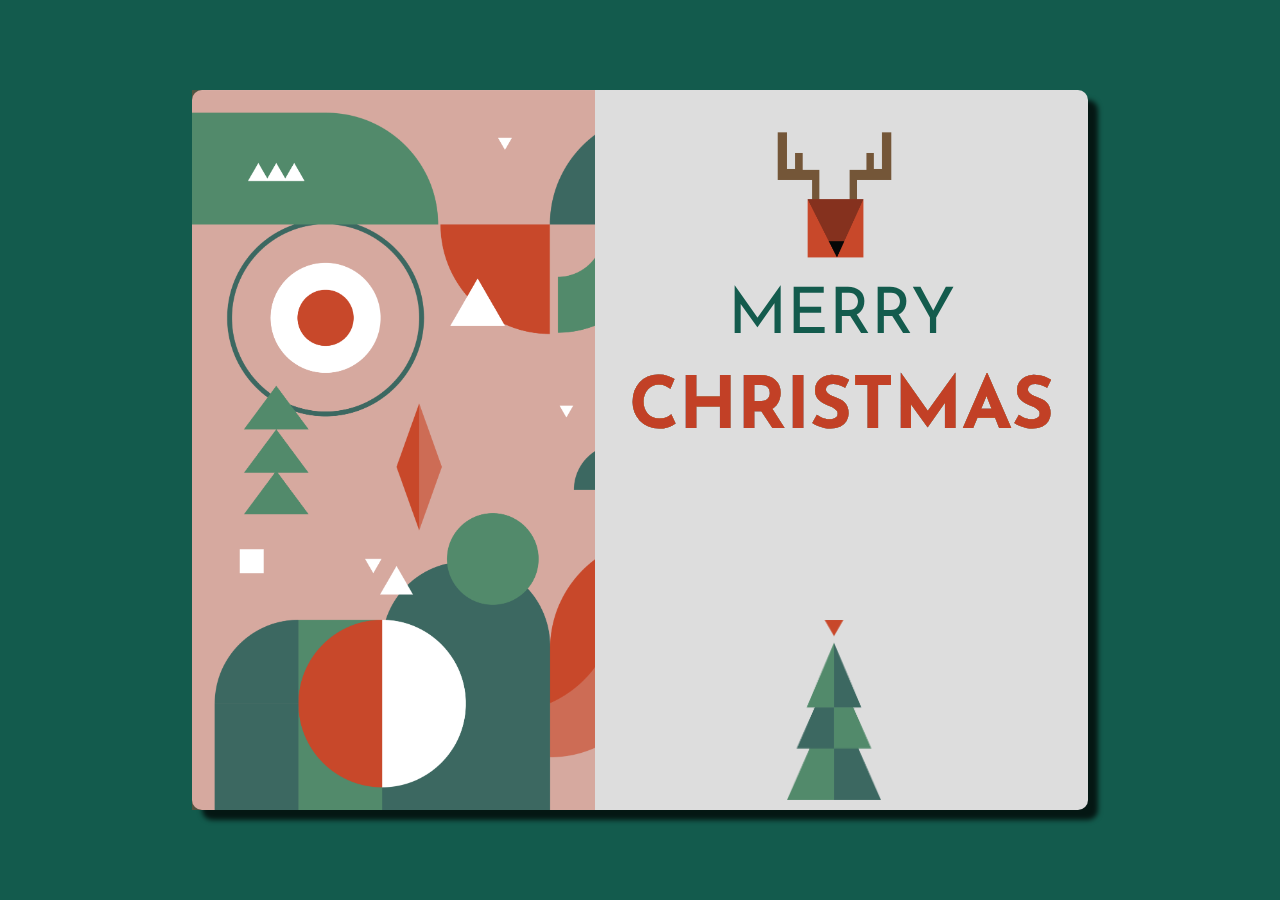
<file: 1/index.html>
<!DOCTYPE html>
<html lang="en">
<head>
    <meta charset="UTF-8">
    <meta http-equiv="X-UA-Compatible" content="IE=edge">
    <meta name="viewport" content="width=device-width, initial-scale=1.0">
    <title>1st day</title>
    <link rel="stylesheet" href="./assets/css/style.css">
</head>
<body>
    <div class="container">
        <div class="card">
            <div class="card-left"></div>
            <div class="card-right">
                <h1>Merry</h1>
                <h1 style="color: #7c4dff">Christmas</h1>
                <h1 style="color: #0091ea">Christmas</h1>
                <h1 style="color: #ff9100">Christmas</h1>
                <h1 style="color: #c24026">Christmas</h1>
            </div>
        </div>
    </div>
</body>
</html>
</file>
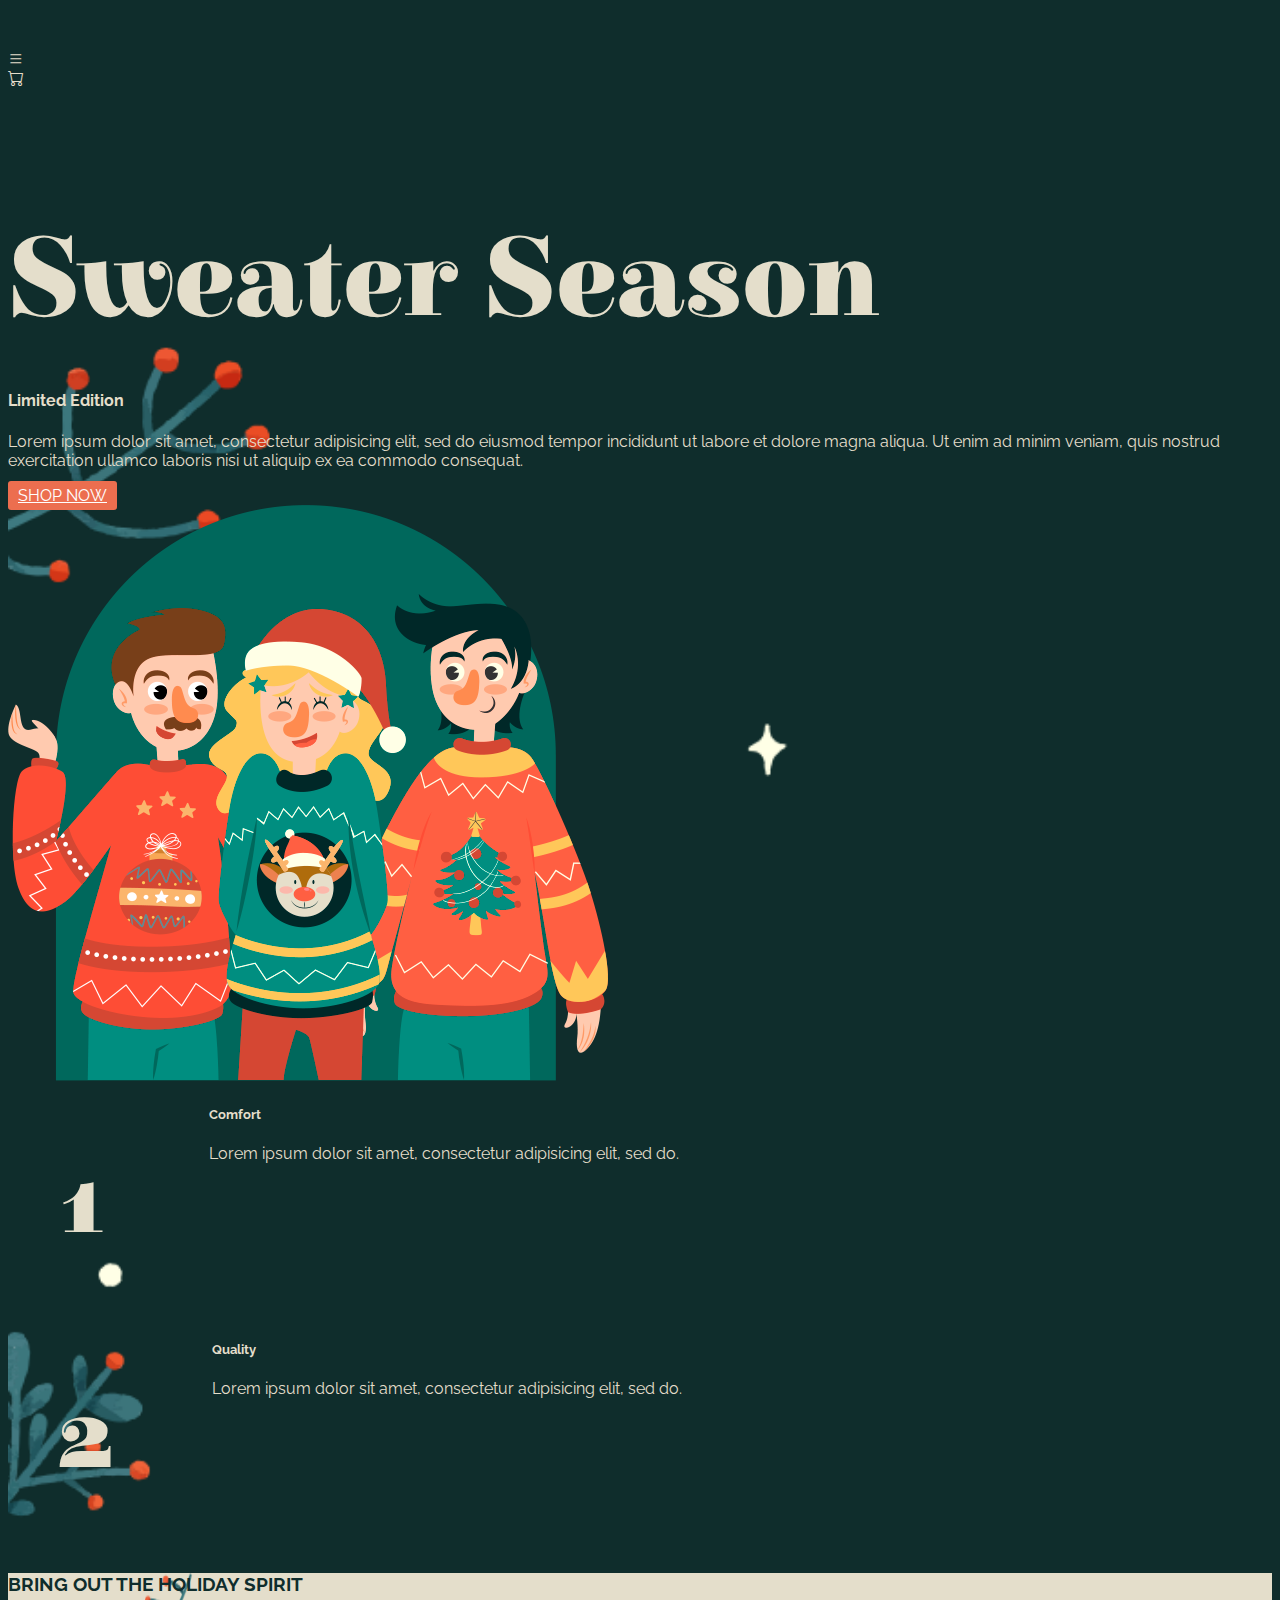
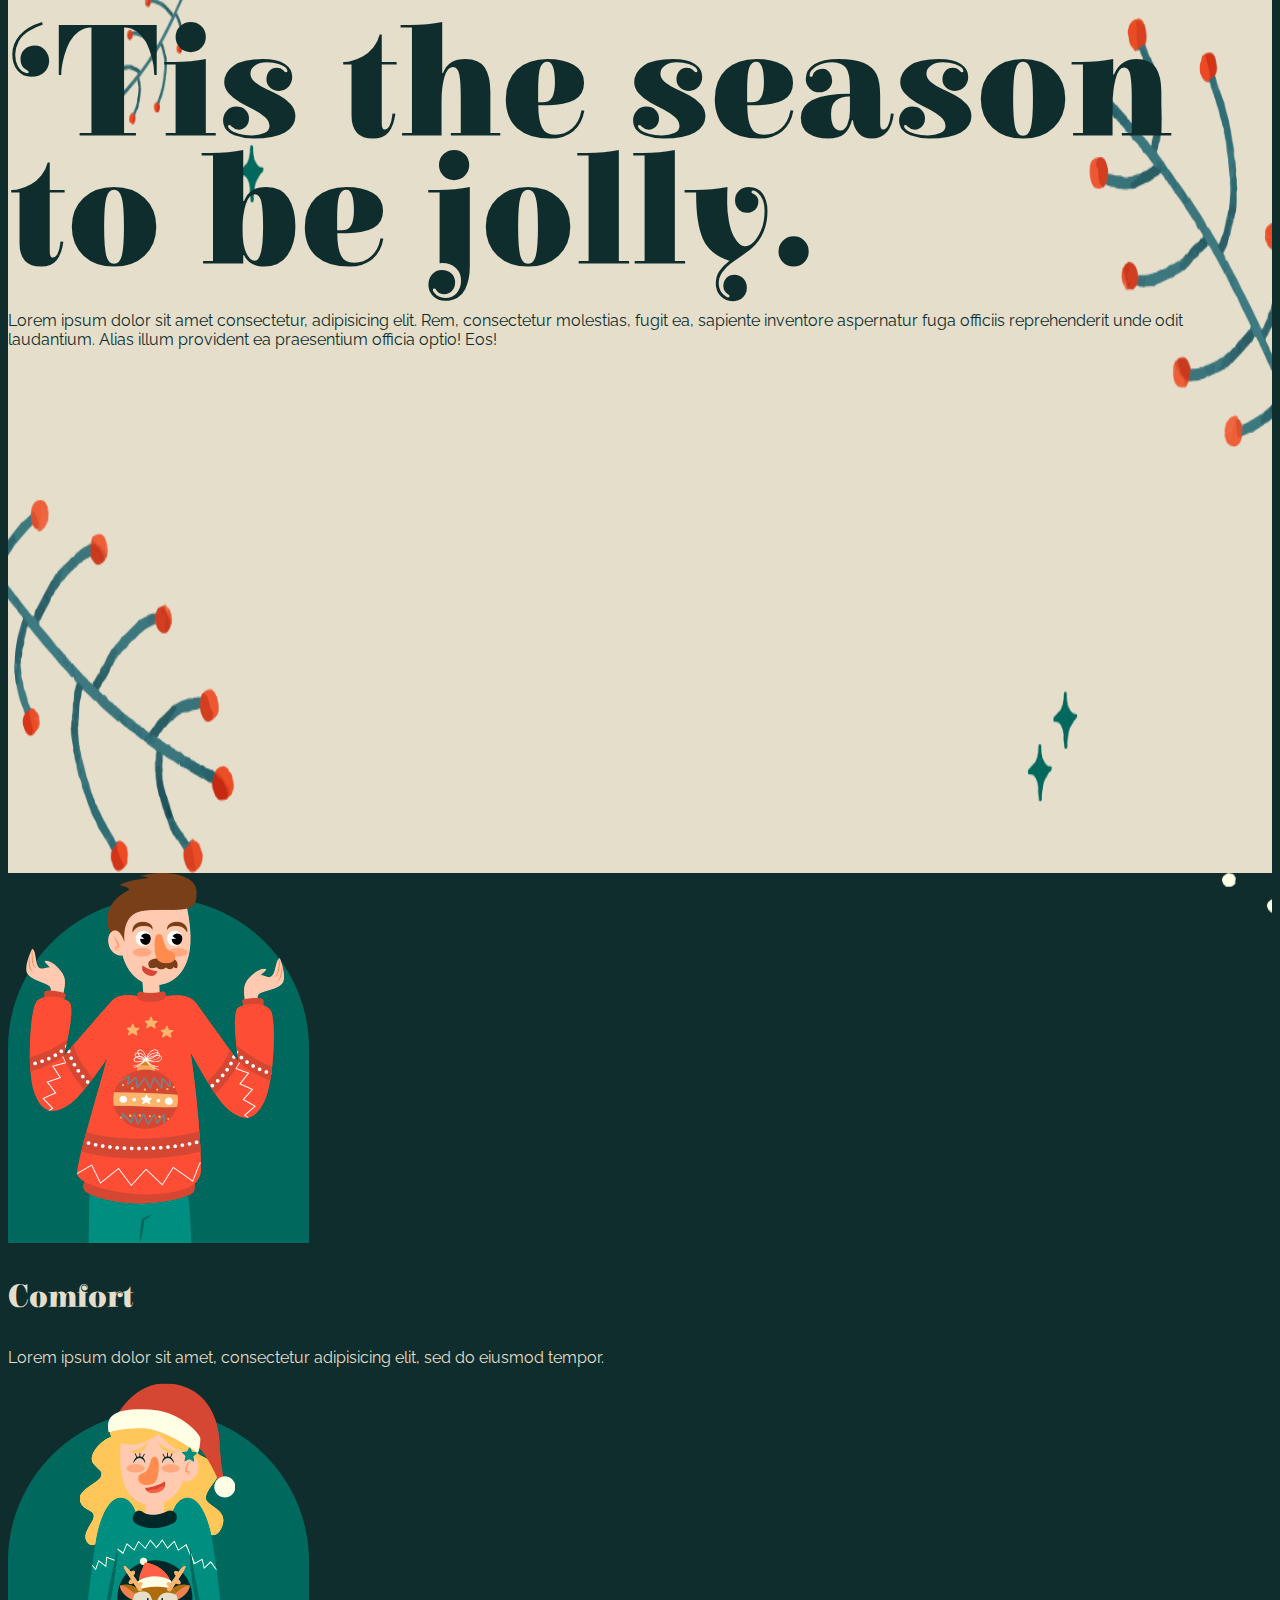
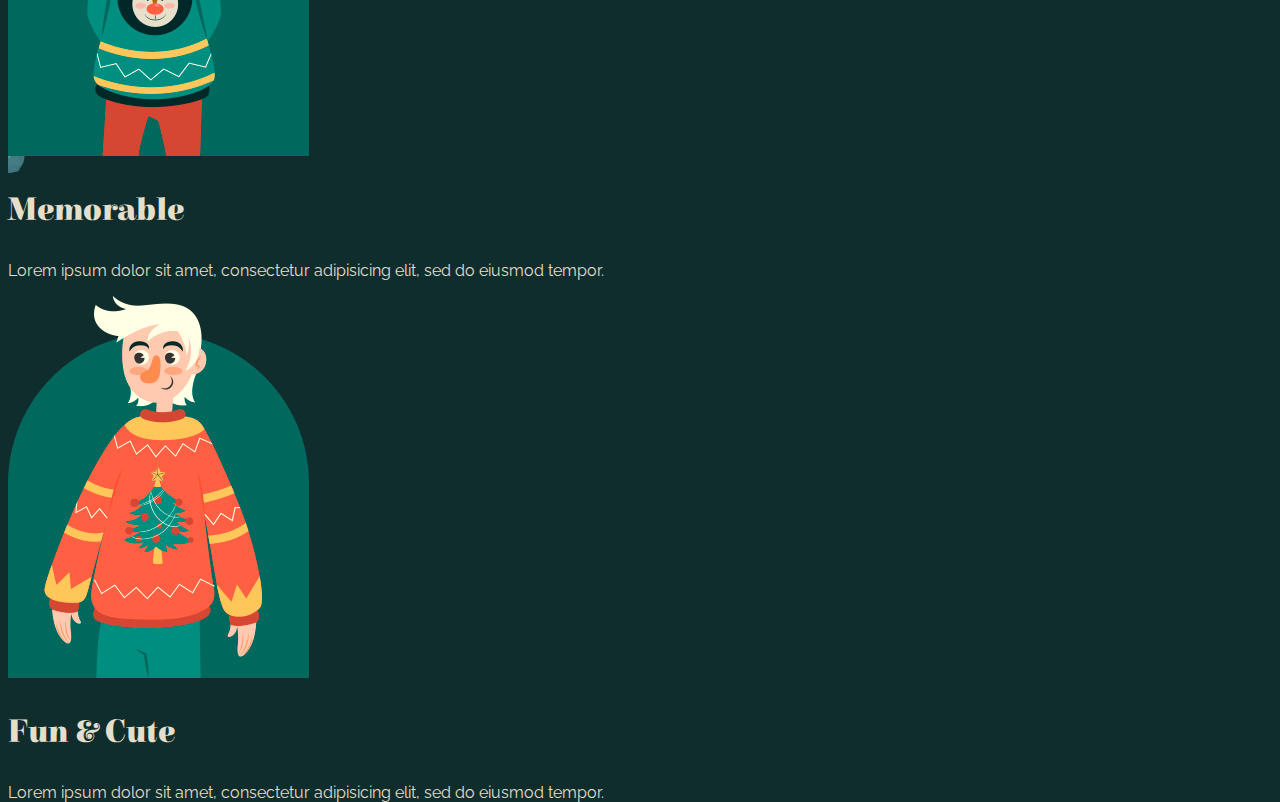
<file: 10/index.html>
<!DOCTYPE html>
<html lang="en">
<head>
    <meta charset="UTF-8">
    <meta http-equiv="X-UA-Compatible" content="IE=edge">
    <meta name="viewport" content="width=device-width, initial-scale=1.0">
    <title>10th day</title>
    <link href="https://cdn.jsdelivr.net/npm/bootstrap@5.1.3/dist/css/bootstrap.min.css" rel="stylesheet" integrity="sha384-1BmE4kWBq78iYhFldvKuhfTAU6auU8tT94WrHftjDbrCEXSU1oBoqyl2QvZ6jIW3" crossorigin="anonymous">
    <link rel="stylesheet" href="https://cdn.jsdelivr.net/npm/bootstrap-icons@1.7.1/font/bootstrap-icons.css">
    <link rel="stylesheet" href="./aseets/css/style.css">
</head>
<body>
    <header>
        <div class="container">
            <div class="row fs-4 fw-bold">
                <div class="col-6">
                    <a href="#"><i class="bi bi-list"></i></a>
                </div>
                <div class="col-6 text-end">
                    <a href="#"><i class="bi bi-cart"></i></a>
                </div>
            </div>
        </div>
    </header>
    <section class="s1">
        <div class="container">
            <div class="row">
                <div class="col-12 text-center">
                    <h3>IT’S THAT TIME OF THE YEAR!</h3>
                    <h1>Sweater Season</h1>
                </div>
            </div>
            <div class="row mt-5 align-items-center">
                <div class="col-lg-3">
                    <h4>Limited Edition</h4>
                    <p>Lorem ipsum dolor sit amet, consectetur adipisicing elit, sed do eiusmod tempor incididunt ut labore et dolore magna aliqua. Ut enim ad minim veniam, quis nostrud exercitation ullamco laboris nisi ut aliquip ex ea commodo consequat.</p>
                    <a href="#" class="btn">shop now</a>
                </div>
                <div class="col-lg-6">
                    <img src="./aseets/images/s1.png" alt="" class="img-fluid">
                </div>
                <div class="col-lg-3">
                    <div class="descript">
                        <div class="number text-center">
                            <h2>1</h2>
                        </div>
                        <div>
                            <h5>Comfort</h5>
                            <p>Lorem ipsum dolor sit amet, consectetur adipisicing elit, sed do.</p>
                        </div>
                    </div>
                    <div class="descript">
                        <div class="number text-center">
                            <h2>2</h2>
                        </div>
                        <div>
                            <h5>Quality</h5>
                            <p>Lorem ipsum dolor sit amet, consectetur adipisicing elit, sed do.</p>
                        </div>
                    </div>
                </div>
            </div>
        </div>
    </section>
    <section class="s2">
        <div class="container">
            <div class="row align-items-center">
                <div class="col-12 text-center">
                    <h3>BRING OUT THE HOLIDAY SPIRIT</h3>
                    <h2>‘Tis the season to be jolly.</h2>
                    <p>Lorem ipsum dolor sit amet consectetur, adipisicing elit. Rem, consectetur molestias, fugit ea, sapiente inventore aspernatur fuga officiis reprehenderit unde odit laudantium. Alias illum provident ea praesentium officia optio! Eos!</p>
                </div>
            </div>
        </div>
    </section>
    <section class="s3">
        <div class="container">
            <div class="row align-items-center">
                <div class="col-lg-4 text-center">
                    <div class="col-img">
                        <img src="./aseets/images/s3-item1.png" alt="" class="img-fluid">
                    </div>
                    <div class="col-text">
                        <h3>Comfort</h3>
                        <p>Lorem ipsum dolor sit amet, consectetur adipisicing elit, sed do eiusmod tempor.</p>
                    </div>
                </div>
                <div class="col-lg-4 text-center">
                    <div class="col-img">
                        <img src="./aseets/images/s3-item2.png" alt="" class="img-fluid">
                    </div>
                    <div class="col-text">
                        <h3>Memorable</h3>
                        <p>Lorem ipsum dolor sit amet, consectetur adipisicing elit, sed do eiusmod tempor.</p>
                    </div>
                </div>
                <div class="col-lg-4 text-center">
                    <div class="col-img">
                        <img src="./aseets/images/s3-item3.png" alt="" class="img-fluid">
                    </div>
                    <div class="col-text">
                        <h3>Fun & Cute</h3>
                        <p>Lorem ipsum dolor sit amet, consectetur adipisicing elit, sed do eiusmod tempor.</p>
                    </div>
                </div>
            </div>
        </div>
    </section>
</body>
</html>
</file>
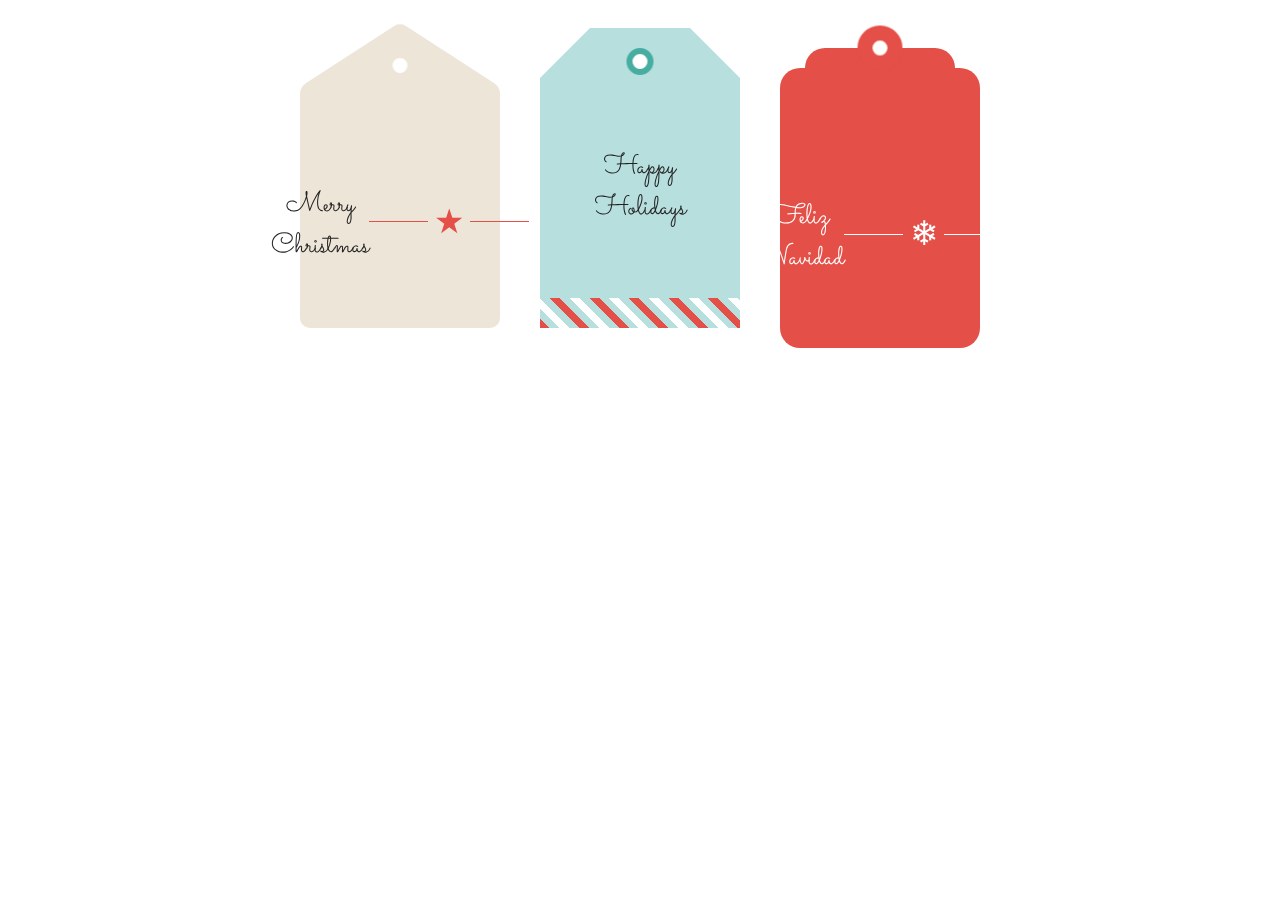
<file: 3/index.html>
<!DOCTYPE html>
<html lang="en">
<head>
    <meta charset="UTF-8">
    <meta http-equiv="X-UA-Compatible" content="IE=edge">
    <meta name="viewport" content="width=device-width, initial-scale=1.0">
    <title>3rd day</title>
    <link rel="stylesheet" href="style.css">
</head>
<body>
    <div class="tags">
        <div class="tag-container">
            <div class="tag">
                <div class="tag-side tag-1-side">
                    <div class="tag-1-top"></div>
                    <div class="tag-text tag-1-text">
                        Merry<br>Christmas
                        <div class="rule-shape rule-red">&starf;</div>
                    </div>
                </div>
                <div class="tag-side tag-1-side is-back">
                    <div class="tag-1-top"></div>
                    <div class="tag-text tag-1-text">
                        And a happy New Year
                        <div class="rule-shape">&starf;</div>
                    </div>
                </div>
            </div>
        </div>
        <div class="tag-container">
            <div class="tag">
                <div class="tag-side tag-2-side">
                    <div class="tag-2-top"></div>
                    <div class="tag-text tag-2-text">
                        Happy<br>Holidays
                        <div class="rule-diagonal"></div>
                    </div>
                </div>
                <div class="tag-side tag-2-side is-back">
                    <div class="tag-2-top"></div>
                    <div class="tag-text tag-2-text">
                        May your ev'ry wish come true
                        <div class="rule-diagonal"></div>
                    </div>
                </div>
            </div>
        </div>
        <div class="tag-container">
            <div class="tag">
                <div class="tag-side tag-3-side">
                    <div class="tag-3-top"></div>
                    <div class="tag-text tag-3-text">
                        Feliz<br>Navidad
                        <div class="rule-shape">&#10052;</div>
                    </div>
                </div>
                <div class="tag-side tag-3-side is-back">
                    <div class="tag-3-top"></div>
                    <div class="tag-text tag-3-text">
                        Prospero Año Nuevo
                        <div class="rule-shape">&#10052;</div>
                    </div>
                </div>
            </div>
        </div>
    </div>
</body>
</html>
</file>
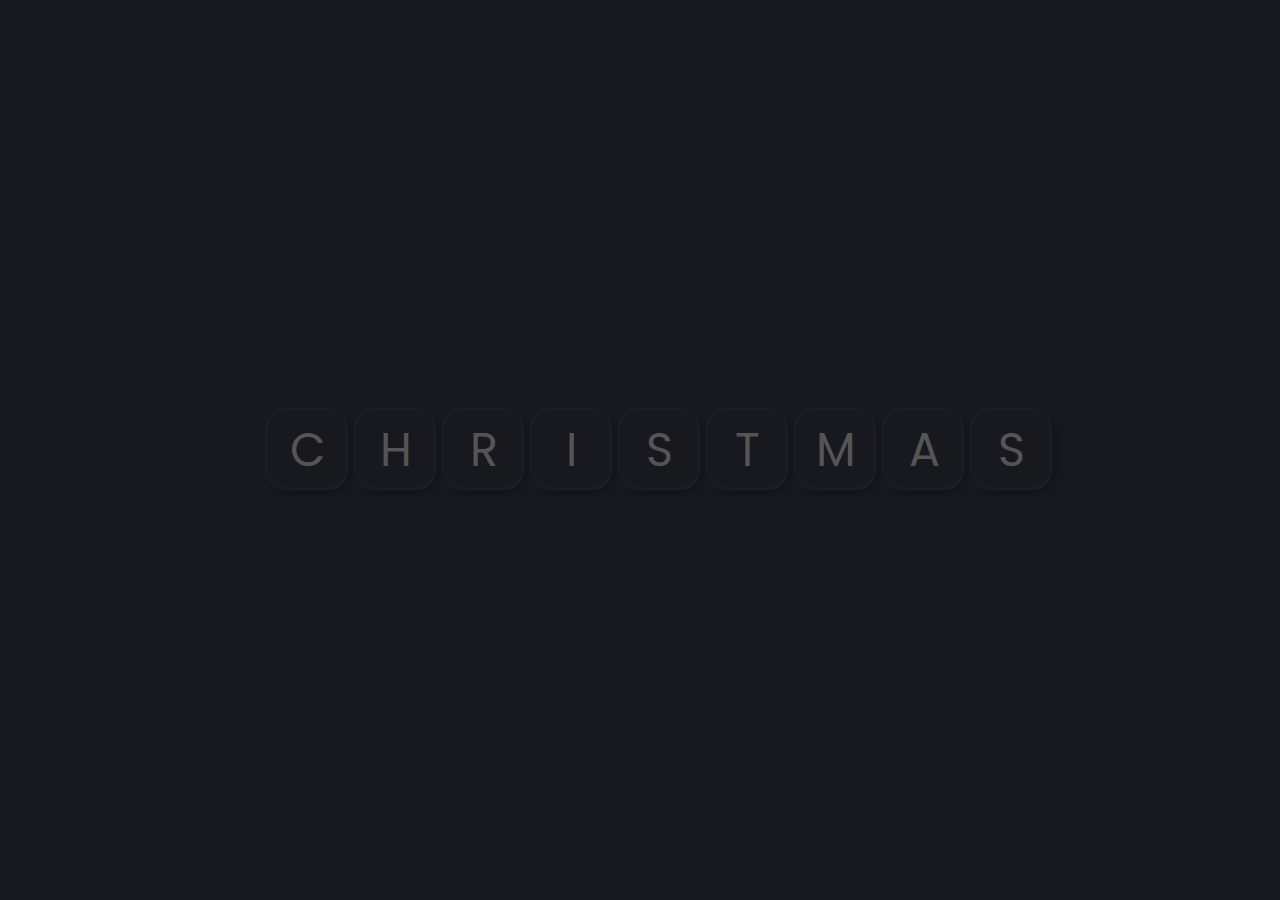
<file: 4/index.html>
<!DOCTYPE html>
<html lang="en">
<head>
    <meta charset="UTF-8">
    <meta http-equiv="X-UA-Compatible" content="IE=edge">
    <meta name="viewport" content="width=device-width, initial-scale=1.0">
    <title>4th day</title>
    <link rel="stylesheet" href="style.css">
</head>
<body>
    <ul>
        <li>
            <input type="checkbox" />
            <div>C</div>
        </li>
        <li>
            <input type="checkbox" />
            <div>H</div>
        </li>
        <li>
            <input type="checkbox" />
            <div>R</div>
        </li>
        <li>
            <input type="checkbox" />
            <div>I</div>
        </li>
        <li>
            <input type="checkbox" />
            <div>S</div>
        </li>
        <li>
            <input type="checkbox" />
            <div>T</div>
        </li>
        <li>
            <input type="checkbox" />
            <div>M</div>
        </li>
        <li>
            <input type="checkbox" />
            <div>A</div>
        </li>
        <li>
            <input type="checkbox" />
            <div>S</div>
        </li>
    </ul>
</body>
</html>
</file>
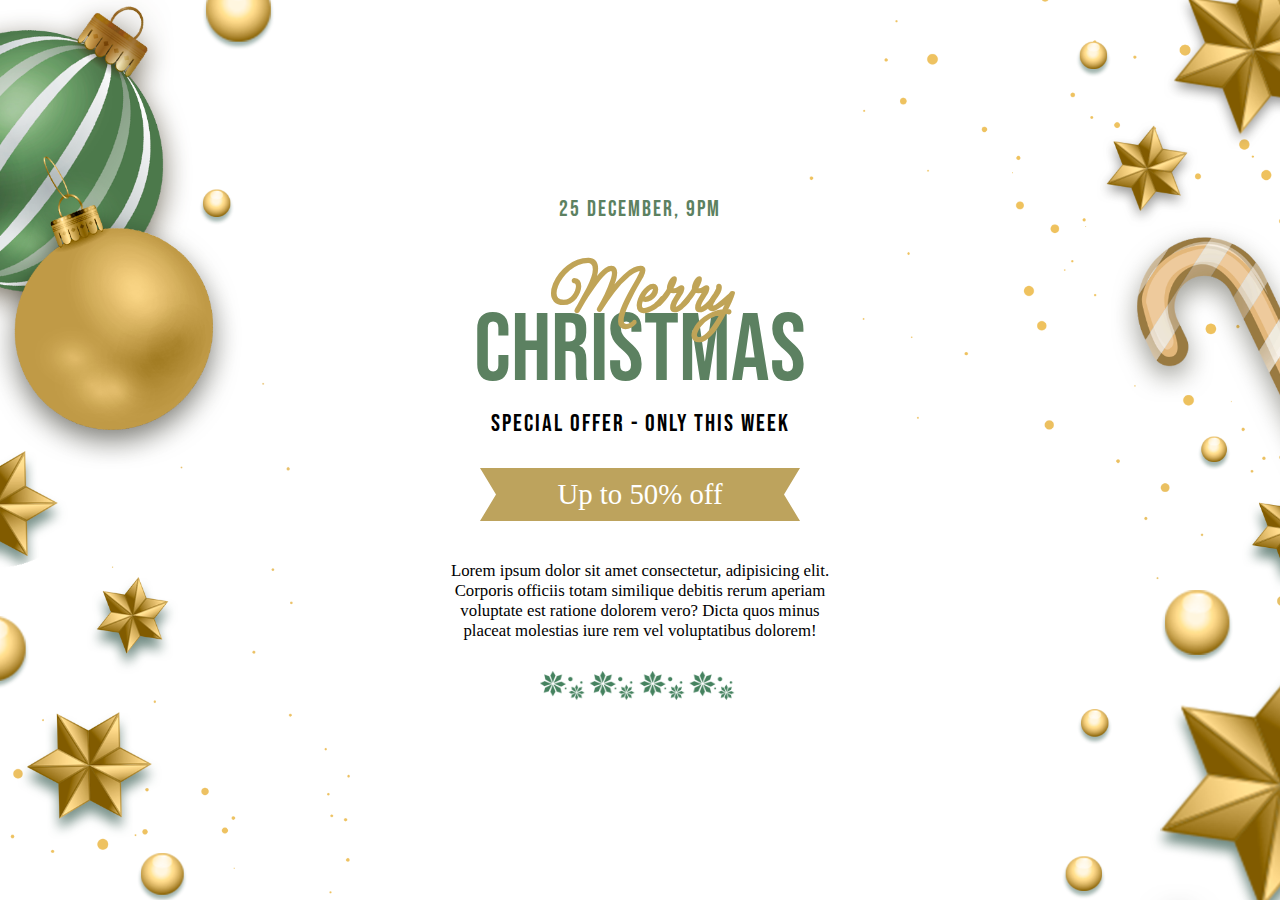
<file: 5/index.html>
<!DOCTYPE html>
<html lang="en">
<head>
    <meta charset="UTF-8">
    <meta http-equiv="X-UA-Compatible" content="IE=edge">
    <meta name="viewport" content="width=device-width, initial-scale=1.0">
    <title>5th day</title>
    <link rel="stylesheet" href="./assets/css/style.css">
</head>
<body>
    <div class="container">
        <div class="card">
            <h3>25 december, 9pm</h3>
            <h1 class="cursive">Merry</h1>
            <h1>Christmas</h1>
            <h2>SPECIAL OFFER - ONLY THIS WEEK</h2>
            <div class="offer">Up to 50% off</div>
            <p>Lorem ipsum dolor sit amet consectetur, adipisicing elit. Corporis officiis totam similique debitis rerum aperiam voluptate est ratione dolorem vero? Dicta quos minus placeat molestias iure rem vel voluptatibus dolorem!</p>
            <img src="./assets/images/snow.png" alt="">
        </div>
    </div>
</body>
</html>
</file>
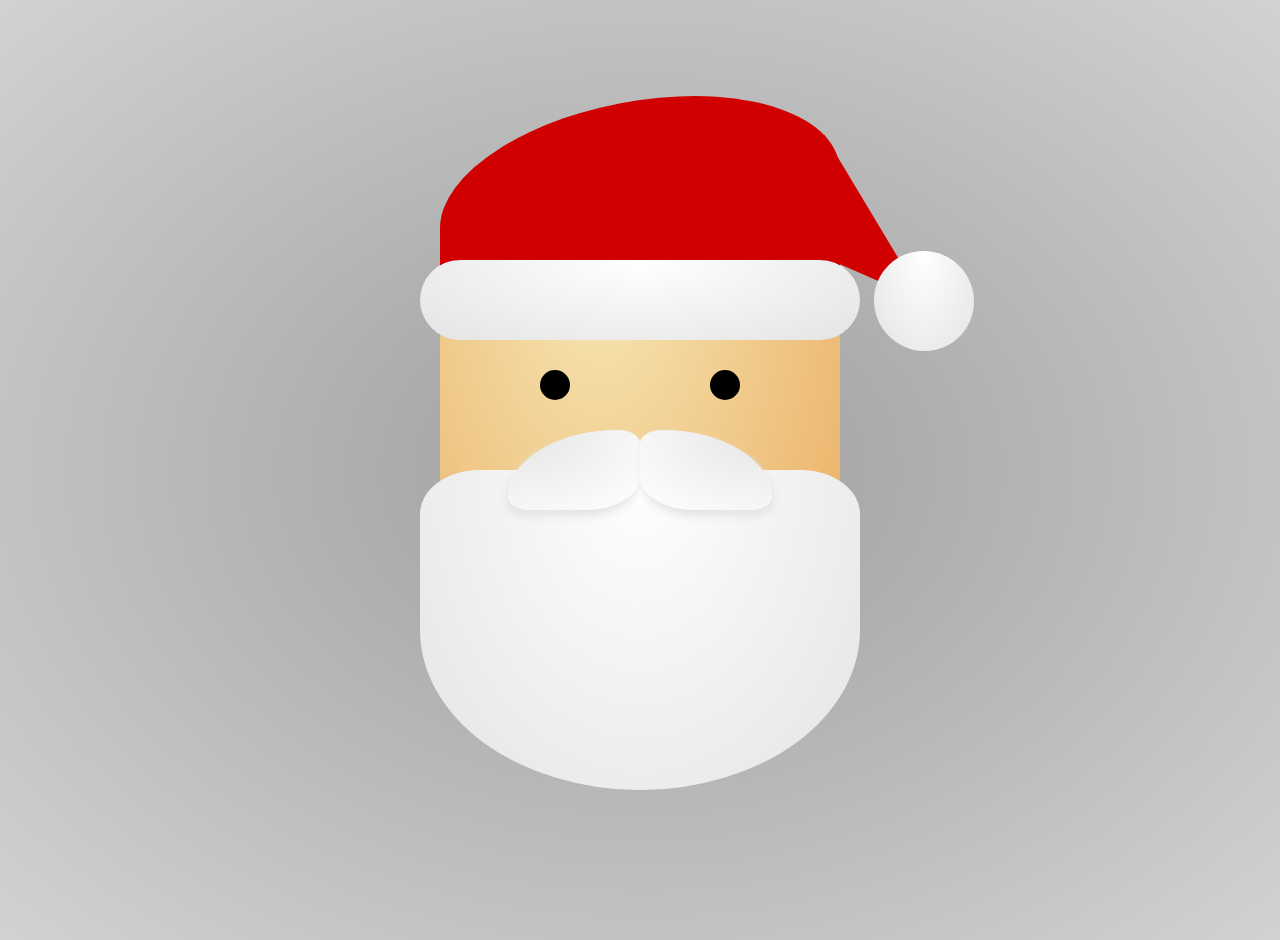
<file: 6/index.html>
<!DOCTYPE html>
<html lang="en">
<head>
    <meta charset="UTF-8">
    <meta http-equiv="X-UA-Compatible" content="IE=edge">
    <meta name="viewport" content="width=device-width, initial-scale=1.0">
    <title>6th day</title>
    <link rel="stylesheet" href="style.css">
</head>
<body>
    <div class="wrapper">
        <div class="face">
            <div class="hat-wrapper">
                <div class="hat">
                    <div class="hat-top"></div>
                </div>
                <div class="hat-brim"></div>
            </div>
            <div class="eyes">
                <div class="eye left-eye"></div>
                <div class="eye right-eye"></div>
            </div>
            <div class="mouth"></div>
            <div class="beard">
                <div class="mustache">
                    <div class="mustache-left"></div>
                    <div class="mustache-right"></div>
                </div>
            </div>
        </div>
    </div>
</body>
</html>
</file>
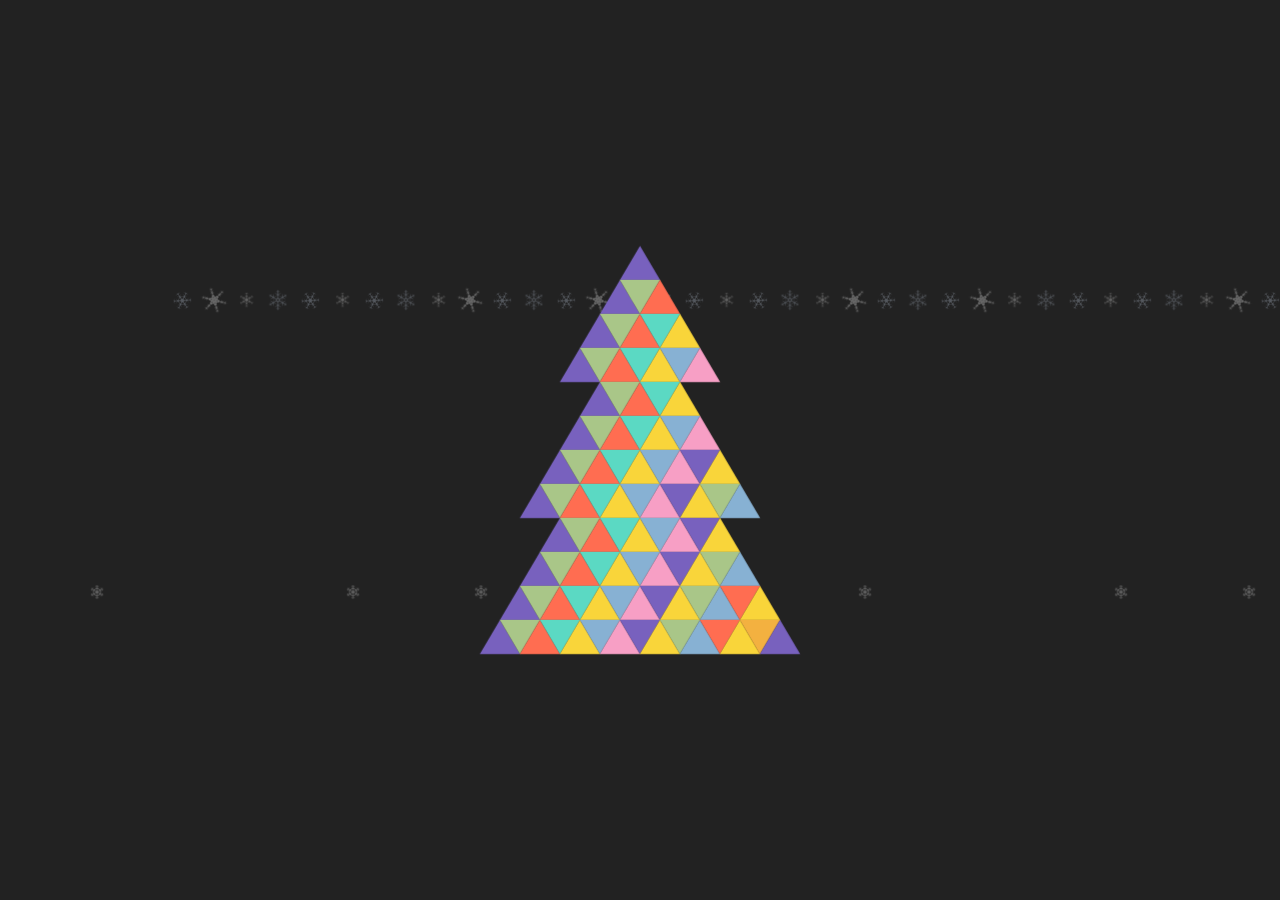
<file: 7/index.html>
<!DOCTYPE html>
<html lang="en">
<head>
    <meta charset="UTF-8">
    <meta http-equiv="X-UA-Compatible" content="IE=edge">
    <meta name="viewport" content="width=device-width, initial-scale=1.0">
    <title>7th day</title>
    <link rel="stylesheet" href="./assets/css/style.css">
</head>
<body>
    <div class="container">
        <div class="tree">
            <div class="tree__row">
                <div class="tree__node"></div>
            </div>
            <div class="tree__row">
                <div class="tree__node"></div>
                <div class="tree__node"></div>
                <div class="tree__node"></div>
            </div>
            <div class="tree__row">
                <div class="tree__node"></div>
                <div class="tree__node"></div>
                <div class="tree__node"></div>
                <div class="tree__node"></div>
                <div class="tree__node"></div>
            </div>
            <div class="tree__row">
                <div class="tree__node"></div>
                <div class="tree__node"></div>
                <div class="tree__node"></div>
                <div class="tree__node"></div>
                <div class="tree__node"></div>
                <div class="tree__node"></div>
                <div class="tree__node"></div>
            </div>
            <div class="tree__row">
                <div class="tree__node"></div>
                <div class="tree__node"></div>
                <div class="tree__node"></div>
                <div class="tree__node"></div>
                <div class="tree__node"></div>
            </div>
            <div class="tree__row">
                <div class="tree__node"></div>
                <div class="tree__node"></div>
                <div class="tree__node"></div>
                <div class="tree__node"></div>
                <div class="tree__node"></div>
                <div class="tree__node"></div>
                <div class="tree__node"></div>
            </div>
            <div class="tree__row">
                <div class="tree__node"></div>
                <div class="tree__node"></div>
                <div class="tree__node"></div>
                <div class="tree__node"></div>
                <div class="tree__node"></div>
                <div class="tree__node"></div>
                <div class="tree__node"></div>
                <div class="tree__node"></div>
                <div class="tree__node"></div>
            </div>
            <div class="tree__row">
                <div class="tree__node"></div>
                <div class="tree__node"></div>
                <div class="tree__node"></div>
                <div class="tree__node"></div>
                <div class="tree__node"></div>
                <div class="tree__node"></div>
                <div class="tree__node"></div>
                <div class="tree__node"></div>
                <div class="tree__node"></div>
                <div class="tree__node"></div>
                <div class="tree__node"></div>
            </div>
            <div class="tree__row">
                <div class="tree__node"></div>
                <div class="tree__node"></div>
                <div class="tree__node"></div>
                <div class="tree__node"></div>
                <div class="tree__node"></div>
                <div class="tree__node"></div>
                <div class="tree__node"></div>
                <div class="tree__node"></div>
                <div class="tree__node"></div>
            </div>
            <div class="tree__row">
                <div class="tree__node"></div>
                <div class="tree__node"></div>
                <div class="tree__node"></div>
                <div class="tree__node"></div>
                <div class="tree__node"></div>
                <div class="tree__node"></div>
                <div class="tree__node"></div>
                <div class="tree__node"></div>
                <div class="tree__node"></div>
                <div class="tree__node"></div>
                <div class="tree__node"></div>
            </div>
            <div class="tree__row">
                <div class="tree__node"></div>
                <div class="tree__node"></div>
                <div class="tree__node"></div>
                <div class="tree__node"></div>
                <div class="tree__node"></div>
                <div class="tree__node"></div>
                <div class="tree__node"></div>
                <div class="tree__node"></div>
                <div class="tree__node"></div>
                <div class="tree__node"></div>
                <div class="tree__node"></div>
                <div class="tree__node"></div>
                <div class="tree__node"></div>
            </div>
            <div class="tree__row">
                <div class="tree__node"></div>
                <div class="tree__node"></div>
                <div class="tree__node"></div>
                <div class="tree__node"></div>
                <div class="tree__node"></div>
                <div class="tree__node"></div>
                <div class="tree__node"></div>
                <div class="tree__node"></div>
                <div class="tree__node"></div>
                <div class="tree__node"></div>
                <div class="tree__node"></div>
                <div class="tree__node"></div>
                <div class="tree__node"></div>
                <div class="tree__node"></div>
                <div class="tree__node"></div>
            </div>
        </div>
    </div>
    <div class="snow">
        <div class="snow__flake"></div>
        <div class="snow__flake"></div>
        <div class="snow__flake"></div>
        <div class="snow__flake"></div>
        <div class="snow__flake"></div>
        <div class="snow__flake"></div>
        <div class="snow__flake"></div>
        <div class="snow__flake"></div>
        <div class="snow__flake"></div>
        <div class="snow__flake"></div>
        <div class="snow__flake"></div>
        <div class="snow__flake"></div>
        <div class="snow__flake"></div>
        <div class="snow__flake"></div>
        <div class="snow__flake"></div>
        <div class="snow__flake"></div>
        <div class="snow__flake"></div>
        <div class="snow__flake"></div>
        <div class="snow__flake"></div>
        <div class="snow__flake"></div>
        <div class="snow__flake"></div>
        <div class="snow__flake"></div>
        <div class="snow__flake"></div>
        <div class="snow__flake"></div>
        <div class="snow__flake"></div>
        <div class="snow__flake"></div>
        <div class="snow__flake"></div>
        <div class="snow__flake"></div>
        <div class="snow__flake"></div>
        <div class="snow__flake"></div>
        <div class="snow__flake"></div>
        <div class="snow__flake"></div>
        <div class="snow__flake"></div>
        <div class="snow__flake"></div>
        <div class="snow__flake"></div>
        <div class="snow__flake"></div>
        <div class="snow__flake"></div>
        <div class="snow__flake"></div>
        <div class="snow__flake"></div>
        <div class="snow__flake"></div>
    </div>
</body>
</html>
</file>
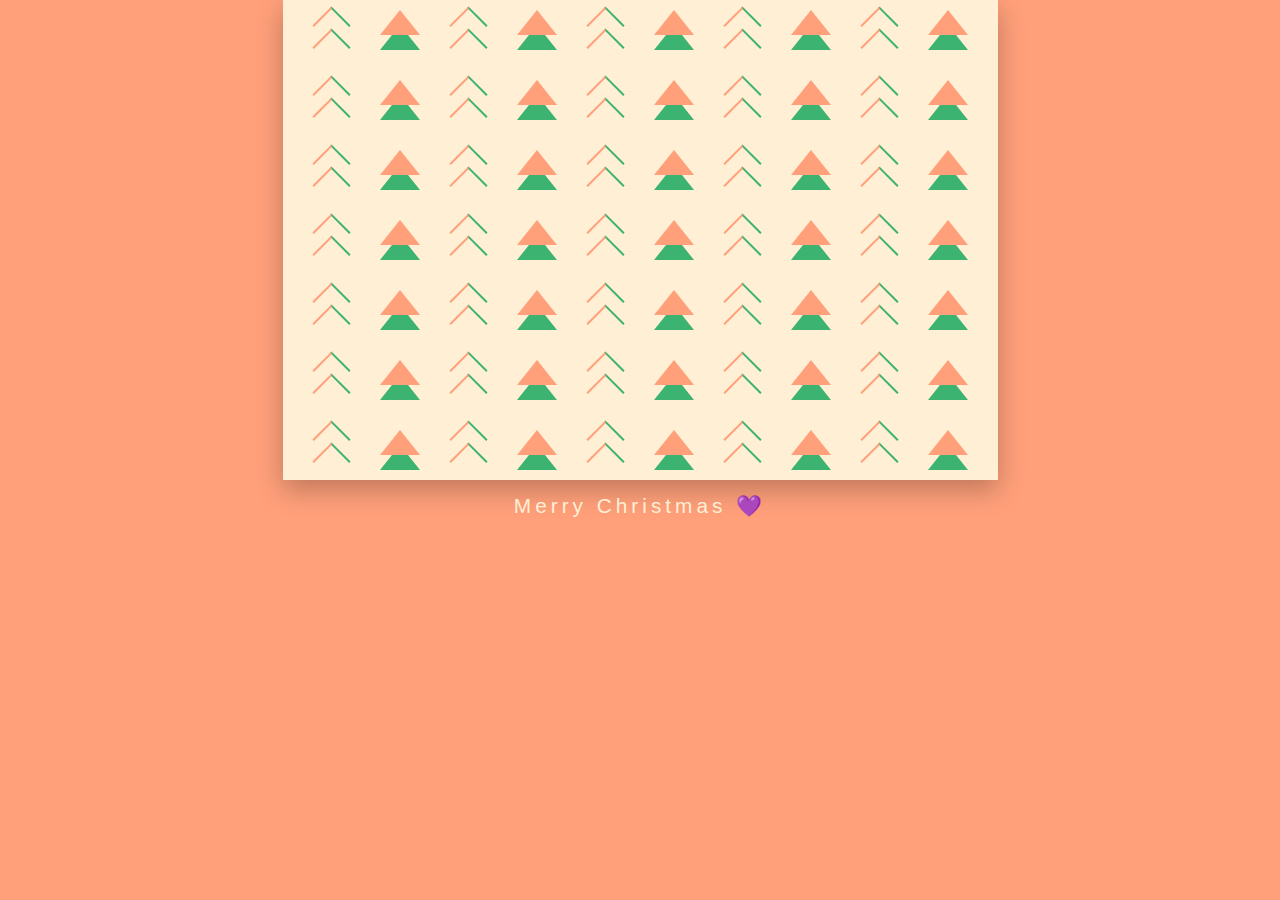
<file: 9/index.html>
<!DOCTYPE html>
<html lang="en">
<head>
    <meta charset="UTF-8">
    <meta http-equiv="X-UA-Compatible" content="IE=edge">
    <meta name="viewport" content="width=device-width, initial-scale=1.0">
    <title>9th day</title>
    <link rel="stylesheet" href="./assets/css/style.css">
</head>
<body>
    <div class="xmas">
        <div class="xmas-row">
            <div class="xmas-tree">
                <div class="xmas-tree_branch"></div>
                <div class="xmas-tree_branch"></div>
            </div>
            <div class="xmas-tree">
                <div class="xmas-tree_branch"></div>
                <div class="xmas-tree_branch"></div>
            </div>
            <div class="xmas-tree">
                <div class="xmas-tree_branch"></div>
                <div class="xmas-tree_branch"></div>
            </div>
            <div class="xmas-tree">
                <div class="xmas-tree_branch"></div>
                <div class="xmas-tree_branch"></div>
            </div>
            <div class="xmas-tree">
                <div class="xmas-tree_branch"></div>
                <div class="xmas-tree_branch"></div>
            </div>
            <div class="xmas-tree">
                <div class="xmas-tree_branch"></div>
                <div class="xmas-tree_branch"></div>
            </div>
            <div class="xmas-tree">
                <div class="xmas-tree_branch"></div>
                <div class="xmas-tree_branch"></div>
            </div>
            <div class="xmas-tree">
                <div class="xmas-tree_branch"></div>
                <div class="xmas-tree_branch"></div>
            </div>
            <div class="xmas-tree">
                <div class="xmas-tree_branch"></div>
                <div class="xmas-tree_branch"></div>
            </div>
            <div class="xmas-tree">
                <div class="xmas-tree_branch"></div>
                <div class="xmas-tree_branch"></div>
            </div>
        </div>
        <div class="xmas-row">
            <div class="xmas-pine">
                <div class="xmas-pine_branch"></div>
                <div class="xmas-pine_branch"></div>
            </div>
            <div class="xmas-pine">
                <div class="xmas-pine_branch"></div>
                <div class="xmas-pine_branch"></div>
            </div>
            <div class="xmas-pine">
                <div class="xmas-pine_branch"></div>
                <div class="xmas-pine_branch"></div>
            </div>
            <div class="xmas-pine">
                <div class="xmas-pine_branch"></div>
                <div class="xmas-pine_branch"></div>
            </div>
            <div class="xmas-pine">
                <div class="xmas-pine_branch"></div>
                <div class="xmas-pine_branch"></div>
            </div>
            <div class="xmas-pine">
                <div class="xmas-pine_branch"></div>
                <div class="xmas-pine_branch"></div>
            </div>
            <div class="xmas-pine">
                <div class="xmas-pine_branch"></div>
                <div class="xmas-pine_branch"></div>
            </div>
            <div class="xmas-pine">
                <div class="xmas-pine_branch"></div>
                <div class="xmas-pine_branch"></div>
            </div>
            <div class="xmas-pine">
                <div class="xmas-pine_branch"></div>
                <div class="xmas-pine_branch"></div>
            </div>
            <div class="xmas-pine">
                <div class="xmas-pine_branch"></div>
                <div class="xmas-pine_branch"></div>
            </div>
        </div>
        <div class="xmas-row">
            <div class="xmas-tree">
                <div class="xmas-tree_branch"></div>
                <div class="xmas-tree_branch"></div>
            </div>
            <div class="xmas-tree">
                <div class="xmas-tree_branch"></div>
                <div class="xmas-tree_branch"></div>
            </div>
            <div class="xmas-tree">
                <div class="xmas-tree_branch"></div>
                <div class="xmas-tree_branch"></div>
            </div>
            <div class="xmas-tree">
                <div class="xmas-tree_branch"></div>
                <div class="xmas-tree_branch"></div>
            </div>
            <div class="xmas-tree">
                <div class="xmas-tree_branch"></div>
                <div class="xmas-tree_branch"></div>
            </div>
            <div class="xmas-tree">
                <div class="xmas-tree_branch"></div>
                <div class="xmas-tree_branch"></div>
            </div>
            <div class="xmas-tree">
                <div class="xmas-tree_branch"></div>
                <div class="xmas-tree_branch"></div>
            </div>
            <div class="xmas-tree">
                <div class="xmas-tree_branch"></div>
                <div class="xmas-tree_branch"></div>
            </div>
            <div class="xmas-tree">
                <div class="xmas-tree_branch"></div>
                <div class="xmas-tree_branch"></div>
            </div>
            <div class="xmas-tree">
                <div class="xmas-tree_branch"></div>
                <div class="xmas-tree_branch"></div>
            </div>
        </div>
        <div class="xmas-row">
            <div class="xmas-pine">
                <div class="xmas-pine_branch"></div>
                <div class="xmas-pine_branch"></div>
            </div>
            <div class="xmas-pine">
                <div class="xmas-pine_branch"></div>
                <div class="xmas-pine_branch"></div>
            </div>
            <div class="xmas-pine">
                <div class="xmas-pine_branch"></div>
                <div class="xmas-pine_branch"></div>
            </div>
            <div class="xmas-pine">
                <div class="xmas-pine_branch"></div>
                <div class="xmas-pine_branch"></div>
            </div>
            <div class="xmas-pine">
                <div class="xmas-pine_branch"></div>
                <div class="xmas-pine_branch"></div>
            </div>
            <div class="xmas-pine">
                <div class="xmas-pine_branch"></div>
                <div class="xmas-pine_branch"></div>
            </div>
            <div class="xmas-pine">
                <div class="xmas-pine_branch"></div>
                <div class="xmas-pine_branch"></div>
            </div>
            <div class="xmas-pine">
                <div class="xmas-pine_branch"></div>
                <div class="xmas-pine_branch"></div>
            </div>
            <div class="xmas-pine">
                <div class="xmas-pine_branch"></div>
                <div class="xmas-pine_branch"></div>
            </div>
            <div class="xmas-pine">
                <div class="xmas-pine_branch"></div>
                <div class="xmas-pine_branch"></div>
            </div>
        </div>
        <div class="xmas-row">
            <div class="xmas-tree">
                <div class="xmas-tree_branch"></div>
                <div class="xmas-tree_branch"></div>
            </div>
            <div class="xmas-tree">
                <div class="xmas-tree_branch"></div>
                <div class="xmas-tree_branch"></div>
            </div>
            <div class="xmas-tree">
                <div class="xmas-tree_branch"></div>
                <div class="xmas-tree_branch"></div>
            </div>
            <div class="xmas-tree">
                <div class="xmas-tree_branch"></div>
                <div class="xmas-tree_branch"></div>
            </div>
            <div class="xmas-tree">
                <div class="xmas-tree_branch"></div>
                <div class="xmas-tree_branch"></div>
            </div>
            <div class="xmas-tree">
                <div class="xmas-tree_branch"></div>
                <div class="xmas-tree_branch"></div>
            </div>
            <div class="xmas-tree">
                <div class="xmas-tree_branch"></div>
                <div class="xmas-tree_branch"></div>
            </div>
            <div class="xmas-tree">
                <div class="xmas-tree_branch"></div>
                <div class="xmas-tree_branch"></div>
            </div>
            <div class="xmas-tree">
                <div class="xmas-tree_branch"></div>
                <div class="xmas-tree_branch"></div>
            </div>
            <div class="xmas-tree">
                <div class="xmas-tree_branch"></div>
                <div class="xmas-tree_branch"></div>
            </div>
        </div>
        <div class="xmas-row">
            <div class="xmas-pine">
                <div class="xmas-pine_branch"></div>
                <div class="xmas-pine_branch"></div>
            </div>
            <div class="xmas-pine">
                <div class="xmas-pine_branch"></div>
                <div class="xmas-pine_branch"></div>
            </div>
            <div class="xmas-pine">
                <div class="xmas-pine_branch"></div>
                <div class="xmas-pine_branch"></div>
            </div>
            <div class="xmas-pine">
                <div class="xmas-pine_branch"></div>
                <div class="xmas-pine_branch"></div>
            </div>
            <div class="xmas-pine">
                <div class="xmas-pine_branch"></div>
                <div class="xmas-pine_branch"></div>
            </div>
            <div class="xmas-pine">
                <div class="xmas-pine_branch"></div>
                <div class="xmas-pine_branch"></div>
            </div>
            <div class="xmas-pine">
                <div class="xmas-pine_branch"></div>
                <div class="xmas-pine_branch"></div>
            </div>
            <div class="xmas-pine">
                <div class="xmas-pine_branch"></div>
                <div class="xmas-pine_branch"></div>
            </div>
            <div class="xmas-pine">
                <div class="xmas-pine_branch"></div>
                <div class="xmas-pine_branch"></div>
            </div>
            <div class="xmas-pine">
                <div class="xmas-pine_branch"></div>
                <div class="xmas-pine_branch"></div>
            </div>
        </div>
        <div class="xmas-row">
            <div class="xmas-tree">
                <div class="xmas-tree_branch"></div>
                <div class="xmas-tree_branch"></div>
            </div>
            <div class="xmas-tree">
                <div class="xmas-tree_branch"></div>
                <div class="xmas-tree_branch"></div>
            </div>
            <div class="xmas-tree">
                <div class="xmas-tree_branch"></div>
                <div class="xmas-tree_branch"></div>
            </div>
            <div class="xmas-tree">
                <div class="xmas-tree_branch"></div>
                <div class="xmas-tree_branch"></div>
            </div>
            <div class="xmas-tree">
                <div class="xmas-tree_branch"></div>
                <div class="xmas-tree_branch"></div>
            </div>
            <div class="xmas-tree">
                <div class="xmas-tree_branch"></div>
                <div class="xmas-tree_branch"></div>
            </div>
            <div class="xmas-tree">
                <div class="xmas-tree_branch"></div>
                <div class="xmas-tree_branch"></div>
            </div>
            <div class="xmas-tree">
                <div class="xmas-tree_branch"></div>
                <div class="xmas-tree_branch"></div>
            </div>
            <div class="xmas-tree">
                <div class="xmas-tree_branch"></div>
                <div class="xmas-tree_branch"></div>
            </div>
            <div class="xmas-tree">
                <div class="xmas-tree_branch"></div>
                <div class="xmas-tree_branch"></div>
            </div>
        </div>
        <div class="xmas-row">
            <div class="xmas-pine">
                <div class="xmas-pine_branch"></div>
                <div class="xmas-pine_branch"></div>
            </div>
            <div class="xmas-pine">
                <div class="xmas-pine_branch"></div>
                <div class="xmas-pine_branch"></div>
            </div>
            <div class="xmas-pine">
                <div class="xmas-pine_branch"></div>
                <div class="xmas-pine_branch"></div>
            </div>
            <div class="xmas-pine">
                <div class="xmas-pine_branch"></div>
                <div class="xmas-pine_branch"></div>
            </div>
            <div class="xmas-pine">
                <div class="xmas-pine_branch"></div>
                <div class="xmas-pine_branch"></div>
            </div>
            <div class="xmas-pine">
                <div class="xmas-pine_branch"></div>
                <div class="xmas-pine_branch"></div>
            </div>
            <div class="xmas-pine">
                <div class="xmas-pine_branch"></div>
                <div class="xmas-pine_branch"></div>
            </div>
            <div class="xmas-pine">
                <div class="xmas-pine_branch"></div>
                <div class="xmas-pine_branch"></div>
            </div>
            <div class="xmas-pine">
                <div class="xmas-pine_branch"></div>
                <div class="xmas-pine_branch"></div>
            </div>
            <div class="xmas-pine">
                <div class="xmas-pine_branch"></div>
                <div class="xmas-pine_branch"></div>
            </div>
        </div>
        <div class="xmas-row">
            <div class="xmas-tree">
                <div class="xmas-tree_branch"></div>
                <div class="xmas-tree_branch"></div>
            </div>
            <div class="xmas-tree">
                <div class="xmas-tree_branch"></div>
                <div class="xmas-tree_branch"></div>
            </div>
            <div class="xmas-tree">
                <div class="xmas-tree_branch"></div>
                <div class="xmas-tree_branch"></div>
            </div>
            <div class="xmas-tree">
                <div class="xmas-tree_branch"></div>
                <div class="xmas-tree_branch"></div>
            </div>
            <div class="xmas-tree">
                <div class="xmas-tree_branch"></div>
                <div class="xmas-tree_branch"></div>
            </div>
            <div class="xmas-tree">
                <div class="xmas-tree_branch"></div>
                <div class="xmas-tree_branch"></div>
            </div>
            <div class="xmas-tree">
                <div class="xmas-tree_branch"></div>
                <div class="xmas-tree_branch"></div>
            </div>
            <div class="xmas-tree">
                <div class="xmas-tree_branch"></div>
                <div class="xmas-tree_branch"></div>
            </div>
            <div class="xmas-tree">
                <div class="xmas-tree_branch"></div>
                <div class="xmas-tree_branch"></div>
            </div>
            <div class="xmas-tree">
                <div class="xmas-tree_branch"></div>
                <div class="xmas-tree_branch"></div>
            </div>
        </div>
        <div class="xmas-row">
            <div class="xmas-pine">
                <div class="xmas-pine_branch"></div>
                <div class="xmas-pine_branch"></div>
            </div>
            <div class="xmas-pine">
                <div class="xmas-pine_branch"></div>
                <div class="xmas-pine_branch"></div>
            </div>
            <div class="xmas-pine">
                <div class="xmas-pine_branch"></div>
                <div class="xmas-pine_branch"></div>
            </div>
            <div class="xmas-pine">
                <div class="xmas-pine_branch"></div>
                <div class="xmas-pine_branch"></div>
            </div>
            <div class="xmas-pine">
                <div class="xmas-pine_branch"></div>
                <div class="xmas-pine_branch"></div>
            </div>
            <div class="xmas-pine">
                <div class="xmas-pine_branch"></div>
                <div class="xmas-pine_branch"></div>
            </div>
            <div class="xmas-pine">
                <div class="xmas-pine_branch"></div>
                <div class="xmas-pine_branch"></div>
            </div>
            <div class="xmas-pine">
                <div class="xmas-pine_branch"></div>
                <div class="xmas-pine_branch"></div>
            </div>
            <div class="xmas-pine">
                <div class="xmas-pine_branch"></div>
                <div class="xmas-pine_branch"></div>
            </div>
            <div class="xmas-pine">
                <div class="xmas-pine_branch"></div>
                <div class="xmas-pine_branch"></div>
            </div>
        </div>
    </div>
    <h1>Merry Christmas 💜</h1>
</body>
</html>
</file>
<file: 1/assets/css/style.css>
@import url("https://fonts.googleapis.com/css2?family=Josefin+Sans:wght@400;700&display=swap");
* {
  margin: 0;
  padding: 0;
}

body {
  background-color: #135b4d;
}

.container {
  width: 80vw;
  height: 100vh;
  margin: 0 auto;
  display: -webkit-box;
  display: -ms-flexbox;
  display: flex;
  -webkit-box-align: center;
      -ms-flex-align: center;
          align-items: center;
}

.container .card {
  display: -webkit-box;
  display: -ms-flexbox;
  display: flex;
  -webkit-box-orient: vertical;
  -webkit-box-direction: normal;
      -ms-flex-flow: column wrap;
          flex-flow: column wrap;
  width: 70vw;
  height: 80vh;
  margin: 0 auto;
  background-color: #dddddd;
  border-radius: 10px;
  box-shadow: 10px 10px 5px 0px rgba(0, 0, 0, 0.75);
  -webkit-box-shadow: 10px 10px 5px 0px rgba(0, 0, 0, 0.75);
  -moz-box-shadow: 10px 10px 5px 0px rgba(0, 0, 0, 0.75);
}

.container .card .card-left {
  background-image: url("../images/bg.png");
  background-size: cover;
  width: 45%;
  height: 100%;
}

.container .card .card-right {
  position: relative;
  width: 55%;
  height: 100%;
  text-align: center;
  text-transform: uppercase;
  font-family: 'Josefin Sans', sans-serif;
  font-size: 2rem;
}

.container .card .card-right::before, .container .card .card-right::after {
  content: '';
  display: block;
  background-size: contain;
  background-repeat: no-repeat;
  margin: 0 auto;
}

.container .card .card-right::before {
  background-image: url("../images/item1.png");
  height: 130px;
  width: 130px;
  margin-top: 40px;
}

.container .card .card-right::after {
  position: absolute;
  margin-left: auto;
  margin-right: auto;
  left: 0;
  right: 0;
  text-align: center;
  background-image: url("../images/item2.png");
  height: 180px;
  width: 110px;
  bottom: 10px;
}

.container .card .card-right h1:nth-child(1) {
  color: #135b4d;
  font-weight: 400;
  margin: 25px 0;
}

.container .card .card-right h1:not(:first-child) {
  font-size: 4.5rem;
  font-weight: 700;
  position: absolute;
  margin-left: auto;
  margin-right: auto;
  left: 0;
  right: 0;
  text-align: center;
  -webkit-animation: wave;
          animation: wave;
  -webkit-animation-iteration-count: infinite;
          animation-iteration-count: infinite;
  -webkit-animation-timing-function: ease-in-out;
          animation-timing-function: ease-in-out;
}

.container .card .card-right h1:not(:first-child):nth-child(2) {
  -webkit-animation-duration: 2s;
          animation-duration: 2s;
  -webkit-animation-delay: 0.3s;
          animation-delay: 0.3s;
}

.container .card .card-right h1:not(:first-child):nth-child(3) {
  -webkit-animation-duration: 2s;
          animation-duration: 2s;
  -webkit-animation-delay: 0.05s;
          animation-delay: 0.05s;
}

.container .card .card-right h1:not(:first-child):nth-child(4) {
  -webkit-animation-duration: 2s;
          animation-duration: 2s;
  -webkit-animation-delay: -0.2s;
          animation-delay: -0.2s;
}

.container .card .card-right h1:not(:first-child):nth-child(5) {
  -webkit-animation-duration: 2s;
          animation-duration: 2s;
  -webkit-animation-delay: -0.45s;
          animation-delay: -0.45s;
}

@-webkit-keyframes wave {
  40%,
  50% {
    -webkit-transform: scale(1.05);
            transform: scale(1.05);
  }
  0%,
  90%,
  100% {
    -webkit-transform: scale(0.95);
            transform: scale(0.95);
  }
}

@keyframes wave {
  40%,
  50% {
    -webkit-transform: scale(1.05);
            transform: scale(1.05);
  }
  0%,
  90%,
  100% {
    -webkit-transform: scale(0.95);
            transform: scale(0.95);
  }
}

@media screen and (max-width: 1230px) {
  html {
    font-size: 14px;
  }
}

@media screen and (max-width: 1000px) {
  body {
    background-image: url("../images/bg.png");
    background-size: contain;
  }
  .container .card .card-left {
    display: none;
  }
  .container .card .card-right {
    width: 100%;
  }
}

@media screen and (max-width: 575px) {
  html {
    font-size: 10px;
  }
  h1:not(:first-child) {
    font-size: 3rem;
  }
}
/*# sourceMappingURL=style.css.map */
</file>
<file: 10/aseets/css/style.css>
@import url("https://fonts.googleapis.com/css2?family=Elsie:wght@400;900&family=Raleway:wght@400;700&display=swap");
html {
  font-size: 16px;
}

body {
  background-color: #0f2d2c;
  color: #e4decb;
  font-family: 'Raleway', sans-serif;
}

h1, h2 {
  font-family: 'Elsie', cursive;
}

a {
  color: #e4decb;
}

.btn {
  padding: 5px 10px;
  border-radius: 3px;
  background-color: #ec6e4f;
  color: #fff;
  text-transform: uppercase;
}

header {
  margin-top: 50px;
}

.s1 {
  background-image: url("../images/bg-s1.png");
  background-size: cover;
  background-repeat: no-repeat;
  margin-top: 60px;
  min-height: 85vh;
}

.s1 h3 {
  font-size: 1.4rem;
  font-weight: bold;
  margin-left: -400px;
}

.s1 h1 {
  font-size: 7rem;
  line-height: 0.6;
  font-weight: bold;
}

.s1 .descript {
  display: -webkit-box;
  display: -ms-flexbox;
  display: flex;
  -ms-flex-pack: distribute;
      justify-content: space-around;
  -webkit-box-align: stretch;
      -ms-flex-align: stretch;
          align-items: stretch;
}

.s1 .descript .number h2 {
  font-size: 6.5rem;
  line-height: 0.6;
}

.s1 .descript div:not(.number) {
  width: 80%;
}

.s2 {
  height: 100vh;
  min-height: 100vh;
  background-color: #e4decb;
  background-image: url("../images/bg-s2.png");
  background-size: 100% 100%;
  background-position: top bottom;
  background-repeat: no-repeat;
  color: #0f2d2c;
}

.s2 .container, .s2 .row {
  height: 100%;
}

.s2 h2 {
  font-size: 10rem;
  font-weight: 900;
  line-height: 0.8;
  margin: 30px 0;
}

.s3 {
  height: 100vh;
  min-height: 100vh;
  background-image: url("../images/bg-s3.png");
  background-size: cover;
}

.s3 .container, .s3 .row {
  height: 100%;
}

.s3 h3 {
  font-size: 2rem;
  font-family: 'Elsie', cursive;
}

@media screen and (max-width: 780px) {
  html {
    font-size: 10px;
  }
  h3 {
    margin: 0 !important;
    margin-bottom: 10px !important;
  }
}
/*# sourceMappingURL=style.css.map */
</file>
<file: 3/style.css>
@import url('https://fonts.googleapis.com/css2?family=Sacramento&display=swap');

*, *::after, *::before{
    box-sizing: border-box;
}

.tags{
    display: flex;
    display: -webkit-box;
    flex-wrap: wrap;
    justify-content: center;
    -webkit-box-pack: center;
}
.tag-container{
    width: 200px;
    height: 300px;
    margin: 20px;
    position: relative;
    perspective: 800px;
    -webkit-perspective: 800px;
}
.tag{
    width: 100%;
    height: 100%;
    position: absolute;
    transform: translate3d(0, 0, 0);
    transform-style: preserve-3d;
    transition: transform 1s;
    transition: -webkit-transform 1s;
    -webkit-transform-style: preserve-3d;
    -webkit-transform: translate3d(0, 0, 0);
    -webkit-transition: -webkit-transform 1s;
}
.tag-container:hover .tag{
    transform: rotateY(180deg);
    -webkit-transform: rotateY(180deg);
}
.tag-side{
    width: 100%;
    height: 100%;
    position: absolute;
    transform:  translate3d(0, 0, 0);
    backface-visibility: hidden;
    display: flex;
    align-items: stretch;
    -webkit-transform: translate3d(0, 0, 0);
    -webkit-backface-visibility: hidden;
    display: -webkit-box;
    display: -ms-flexbox;
    -webkit-box-align: stretch;
    -ms-flex-align: stretch;
}
.tag-side.is-back{
    transform: rotateY(180deg);
    z-index: 2;
    -webkit-transform: rotateY(180deg);
}
.tag-text{
    width: 100%;
    padding: 0 20px;
    color: #222;
    font: 28px 'Sacramento';
    text-align: center;
    display: flex;
    align-items: center;
    justify-content: center;
    flex-wrap: wrap;
    display: -webkit-box;
    display: -ms-flexbox;
    -webkit-box-align: center;
    -ms-flex-align: center;
    -webkit-box-pack: center;
    -ms-flex-pack: center;
    -ms-flex-wrap: wrap;
}

.tag-1-top{
    width: 100%;
    margin-top: -35px;
    position: absolute;
    top: 0;
    transform: scale(0.775, 0.5) translate3d(0, 0, 0);
}
.tag-1-top::before{
    content: ' ';
    background-color: #ede5d8;
    padding-bottom: 200px;
    border-bottom-left-radius: 30px;
    border-top-left-radius: 10px;
    border-top-right-radius: 30px;
    display: block;
    transform: rotate(45deg);
}
.tag-1-side::before{
    content: ' ';
    background-color: #fff;
    width: 15px;
    height: 15px;
    position: absolute;
    top: 30px;
    left: 50%;
    z-index: 1;
    transform: translate3d(-50%, 0, 0);
    border-radius: 50%;
}
.tag-1-side.is-back .tag-1-top::before{
    background-color: #e44f47;
}
.tag-1-text{
    background-color: #ede5d8;
    margin-top: 65px;
    border-bottom-left-radius: 10px;
    border-bottom-right-radius: 10px;
    padding-top: 30px;
    position: relative;
    z-index: 1;
    transform: translate3d(0, 0, 0);
    -webkit-transform: translate3d(0, 0, 0);
}
.tag-1-side.is-back .tag-1-text{
    background-color: #e44f47;
    color: #fff;
}

.tag-2-side::before, .tag-2-side::after{
    content: ' ';
    background-color: #b6dfde;
    position: absolute;
    height: 50px;
    top: 0;
    left: 50px;
    right: 50px;
    transform: skew(-45deg) translate3d(0, 0, 0);
    transform-origin: 0 0;

    -webkit-transform: skew(-45deg) translate3d(0, 0, 0);
    -webkit-transform-origin: 0 0;
}
.tag-2-side.is-back::before, .tag-2-side.is-back::after{
    background-color: #47ada0;
}
.tag-2-side::after{
    transform: skew(45deg);
}
.tag-2-text::before{
    content: ' ';
    background-color: #fff;
    position: absolute;
    width: 27px;
    height: 27px;
    border: 6px solid #47ada0;
    border-radius: 50%;
    top: 20px;
    left: 50%;
    z-index: 1;
    transform: translate3d(-50%, 0, 0);
}
.tag-2-side.is-back .tag-2-text::before{
    border-color: #b6dfde;
}
.tag-2-text{
    background-color: #b6dfde;
    margin-top: 50px;
    padding-bottom: 30px;
}
.tag-2-side.is-back .tag-2-text{
    background: #47ada0;
}

.tag-3-side{
    display: flex;
    margin-top: 20px;
    padding-top: 20px;
}
.tag-3-side::before{
    content: ' ';
    background-color: #e44f47;
    position: absolute;
    top: 0;
    left: 50%;
    width: 150px;
    height: 100%;
    border-radius: 20px;
    transform: translate3d(-50%, 0, 0);
}
.tag-3-side.is-back:before {
    background-color: #b6dfde;
}
.tag-3-side::after{
    content: ' ';
    background-color: #fff;
    position: absolute;
    width: 45px;
    height: 45px;
    border: 15px solid #e44f47;
    border-radius: 50%;
    top: 0;
    left: 50%;
    z-index: 1;
    transform: translate3d(-50%, -50%, 0);
}
.tag-3-side.is-back:after {
    border-color: #b6dfde;
}
.tag-3-text{
    background-color: #e44f47;
    width: 100%;
    border-radius: 20px;
    padding-top: 60px;
    z-index: 1;
    color: #fff;
}
.tag-3-side.is-back .tag-3-text {
    background-color: #b6dfde;
    color: #222;
}

.rule-shape{
    width: 100%;
    color: #fff;
    font-size: 34px;
    display: flex;
    align-items: center;
    align-self: flex-end;
}
.rule-shape::before, .rule-shape::after{
    content: ' ';
    background-color: #fff;
    display: block;
    height: 1px;
    margin-bottom: 8px;
    flex-grow: 2;
}
.rule-shape::before{
    margin-right: 6.25px;
}
.rule-shape:after {
    margin-left: 6.25px;
}
.rule-red{
    color: #e44f47;
}
.rule-red:before, .rule-red:after {
    background-color: #e44f47;
}
.rule-diagonal{
    background: repeating-linear-gradient(45deg,
        #e44f47, 
        #e44f47 7px,
        transparent 7px,
        transparent 14px,
        #fff 14px,
        #fff 21px,
        transparent 21px,
        transparent 28px
    );
    width: 100%;
    height: 30px;
    position: absolute;
    bottom: 0;
    left: 0;
}
</file>
<file: 4/style.css>
@import url('https://fonts.googleapis.com/css2?family=Poppins:wght@900&display=swap');

body{
    padding: 0;
    margin: 0;
    height: 100vh;
    background-color: #18191f;
    font-family: "Poppins", sans-serif;
    display: flex;
    justify-content: center;
    align-items: center;
}
ul{
    position: relative;
    display: flex;
}
li{
    list-style: none;
}
input[type="checkbox"]{
    position: absolute;
    opacity: 0;
    cursor: pointer;
    height: 80px;
    width: 80px;
    z-index: 100;
}
ul div{
    position: relative;
    height: 80px;
    width: 80px;
    background-color: #18191f;
    color: #555;
    display: flex;
    justify-content: center;
    align-items: center;
    font-size: 46px;
    cursor: pointer;
    margin: 0 4px;
    border-radius: 20px;
    box-shadow: -1px -1px 4px rgba(255, 255, 255, 0.05),
        4px 4px 6px rgba(0, 0, 0, 0.2),
        inset -1px -1px 4px rgba(255, 255, 255, 0.05),
        inset 1px 1px 1px rgba(0, 0, 0, 0.1);
}
input[type="checkbox"]:checked ~ div{
    box-shadow: inset 0 0 2px rgba(255, 255, 255, 0.05),
        inset 4px 4px 6px rgba(0, 0, 0, 0.2);
    color: yellow;
    text-shadow: 0 0 15px yellow, 0 0 25px yellow;
    animation: glow 1.5s linear infinite;
}
@keyframes glow {
    0%{
        filter: hue-rotate(0deg);
    }
    100%{
        filter: hue-rotate(360deg);
    }
}
</file>
<file: 5/assets/css/style.css>
@import url("https://fonts.googleapis.com/css2?family=Bebas+Neue&family=Meow+Script&display=swap");
* {
  margin: 0;
  padding: 0;
}

body {
  background-image: url("../images/bg.png");
  background-size: cover;
  background-repeat: repeat-y;
  font-size: 16px;
}

h1, h2, h3 {
  font-family: 'Bebas Neue', cursive;
}

.container {
  width: 80%;
  height: 100vh;
  margin: 0 auto;
  display: -webkit-box;
  display: -ms-flexbox;
  display: flex;
  -webkit-box-pack: center;
      -ms-flex-pack: center;
          justify-content: center;
}

.container .card {
  text-align: center;
  -ms-flex-item-align: center;
      -ms-grid-row-align: center;
      align-self: center;
}

.container h3 {
  color: #5c8161;
  font-weight: 400;
  letter-spacing: 2px;
  font-size: 1.4rem;
  margin-bottom: 70px;
}

.container h1 {
  position: relative;
  font-size: 6rem;
  color: #5c8161;
  font-weight: 400;
}

.container h1.cursive {
  font-family: 'Meow Script', cursive;
  font-size: 5rem;
  color: #c0a457;
  font-weight: 800;
  line-height: 1px;
  z-index: 2;
}

.container h2 {
  letter-spacing: 2px;
  font-weight: 500;
  margin-bottom: 30px;
}

.container .offer {
  width: 300px;
  margin: 0 auto;
  background-color: #bda35d;
  color: #fff;
  padding: 10px;
  font-size: 1.8rem;
  -webkit-box-shadow: 0px 5px 35px 0px rgba(43, 58, 45, 0.36);
          box-shadow: 0px 5px 35px 0px rgba(43, 58, 45, 0.36);
  -webkit-clip-path: polygon(100% 0%, 95% 50%, 100% 100%, 0 100%, 5% 50%, 0 0);
          clip-path: polygon(100% 0%, 95% 50%, 100% 100%, 0 100%, 5% 50%, 0 0);
}

.container p {
  width: 400px;
  margin-top: 40px;
  font-size: 1.05rem;
  margin-bottom: 30px;
}

.container img {
  width: 200px;
}
/*# sourceMappingURL=style.css.map */
</file>
<file: 6/style.css>
html{
    background: radial-gradient(ellipse at center, #9e9e9e 0%, #d2d2d2 100%);
}
html, body{
    margin: 0;
    padding: 0;
}
.wrapper{
    margin: 30vh 0;
}
.hat-wrapper{
    position: absolute;
    top: -170px;
}
.hat{
    min-width: 400px;
    height: 200px;
    background-color: #d00000;
    margin: 0 auto;
    border-radius: 100% 100% 0 0;
    transform: skew(0, -8deg);
}
.hat-top{
    width: 0;
    height: 0;
    border-style: solid;
    border-width: 123px 0 0 100px;
    border-color: transparent transparent transparent #d00000;
    position: absolute;
    right: -84px;
    bottom: -12px;
    transform: skew(0, 30deg);
}
.hat-top::before{
    content: "";
    display: block;
    background: #fff;
    background: radial-gradient(at top, #ffffff 0%, #e4e4e4 100%);
    width: 100px;
    height: 100px;
    position: relative;
    top: -50px;
    margin-left: -50px;
    border-radius: 100%;
    transform: skew(0, -23deg);
}
.hat-brim{
    width: 110%;
    min-width: 400px;
    height: 80px;
    border-radius: 40px;
    background: #fff;
    background: radial-gradient(at top, #ffffff 0%, #e4e4e4 100%);
    margin: 0 auto;
    position: relative;
    left: -5%;
    top: -40px;
}

.face{
    width: 40vw;
    min-width: 400px;
    min-height: 400px;
    max-width: 400px;
    border-radius: 30% 30% 90% 90% ;
    background: radial-gradient(at 40% top, #f6e6b4 0%, #eaab5d 100%);
    margin: 0 auto;
    position: relative;
}
.eye{
    background: #000;
    width: 30px;
    height: 30px;
    position: absolute;
    top: 100px;
    border-radius: 100%;
    transition: all 0.5s;
}
.eye:hover{
    height: 6px;
    margin-top: 12px;
}
.left-eye{
    left: 100px;
}
.right-eye{
    right: 100px;
}
.beard{
    width: 110%;
    height: 80%;
    border-radius: 30% 30% 110% 110%;
    background: radial-gradient(at top, #ffffff 0%, #e4e4e4 100%);
    left: -5%;
    position: absolute;
    top: 50%;
}
.mustache{
    position: absolute;
    width: 60%;
    left: 20%;
    top: -40px;
    animation: mustache-wiggle 2s infinite;
    font-size: 0;
}
.mustache-left{
    width: 50%;
    height: 80px;
    background: radial-gradient(at top left, #e4e4e4 0%, #ffffff 100%);
    border-radius: 200% 40% 100%;
    box-shadow: -2px 6px 8px #e4e4e4;
    display: inline-block;
    box-sizing: border-box;
}
.mustache-right{
    width: 50%;
    height: 80px;
    background: radial-gradient(at top right, #e4e4e4 0%, #ffffff 100%);
    border-radius: 40% 200% 40% 100%;
    box-shadow: 2px 6px 8px #e4e4e4;
    display: inline-block;
    box-sizing: border-box;
}
@keyframes mustache-wiggle{
    0%{
        transform: rotate(0turn);
    }
    25%{
        transform: rotate(0.02turn) scale(1.1);
    }
    50%{
        transform: rotate(-0.02turn) scale(1.1);
    }
    75%{
        transform: rotate(0.02turn) scale(1.1);
    }
    100%{
        transform: rotate(0turn) scale(1);
    }
}
</file>
<file: 7/assets/css/style.css>
* {
  margin: 0;
  padding: 0;
  -webkit-box-sizing: border-box;
          box-sizing: border-box;
}

html {
  font-size: 16px;
}

body {
  font-family: 'Roboto', sans-serif;
  background-color: #222;
}

.container {
  display: -webkit-box;
  display: -ms-flexbox;
  display: flex;
  position: relative;
  z-index: 100;
  -webkit-box-pack: center;
      -ms-flex-pack: center;
          justify-content: center;
  -webkit-box-align: center;
      -ms-flex-align: center;
          align-items: center;
  height: 100%;
  height: 100vh;
}

.tree__row {
  display: -webkit-box;
  display: -ms-flexbox;
  display: flex;
  -webkit-box-pack: center;
      -ms-flex-pack: center;
          justify-content: center;
  -webkit-box-align: center;
      -ms-flex-align: center;
          align-items: center;
}

.tree__node {
  z-index: 100;
  width: 0;
  height: 0;
  margin: 0 -10px;
  border-style: solid;
  -webkit-transition: -webkit-transform 0.8s ease;
  transition: -webkit-transform 0.8s ease;
  transition: transform 0.8s ease;
  transition: transform 0.8s ease, -webkit-transform 0.8s ease;
  -webkit-transform: rotateY(0deg) scale(1.01);
          transform: rotateY(0deg) scale(1.01);
  will-change: transform;
  -webkit-animation-name: sparkle;
          animation-name: sparkle;
  -webkit-animation-timing-function: ease;
          animation-timing-function: ease;
  -webkit-animation-duration: 1s;
          animation-duration: 1s;
  -webkit-animation-iteration-count: infinite;
          animation-iteration-count: infinite;
}

.tree__node:hover {
  -webkit-transform: rotateY(180deg) scale(0.99);
          transform: rotateY(180deg) scale(0.99);
}

.tree__node:nth-of-type(odd) {
  border-width: 0 20px 34.6px 20px;
  border-top-color: transparent !important;
  border-right-color: transparent !important;
  border-bottom-color: #ff6d51;
  border-left-color: transparent !important;
}

.tree__node:nth-of-type(even) {
  border-width: 34.6px 20px 0 20px;
  border-top-color: #f9d53a;
  border-right-color: transparent !important;
  border-bottom-color: transparent !important;
  border-left-color: transparent !important;
}

.tree__node:nth-of-type(1n+5) {
  border-color: #f79fc5;
}

.tree__node:nth-of-type(2n+4) {
  border-color: #ff6d51;
}

.tree__node:nth-of-type(3n+5) {
  border-color: #f3b140;
}

.tree__node:nth-of-type(4n+5) {
  border-color: #f9d53a;
}

.tree__node:nth-of-type(5n+1) {
  border-color: #87b1d3;
}

.tree__node:nth-of-type(6n+4) {
  border-color: #5bd9c3;
}

.tree__node:nth-of-type(7n+1) {
  border-color: #7861be;
}

.tree__node:nth-of-type(8n+2) {
  border-color: #a9c688;
}

.tree__node:nth-of-type(1n+4) {
  -webkit-animation-duration: 1432ms;
          animation-duration: 1432ms;
}

.tree__node:nth-of-type(2n+1) {
  -webkit-animation-duration: 1711ms;
          animation-duration: 1711ms;
}

.tree__node:nth-of-type(3n+7) {
  -webkit-animation-duration: 1650ms;
          animation-duration: 1650ms;
}

.tree__node:nth-of-type(4n+1) {
  -webkit-animation-duration: 1035ms;
          animation-duration: 1035ms;
}

.tree__node:nth-of-type(5n+1) {
  -webkit-animation-duration: 1309ms;
          animation-duration: 1309ms;
}

.tree__node:nth-of-type(6n+2) {
  -webkit-animation-duration: 2487ms;
          animation-duration: 2487ms;
}

.tree__node:nth-of-type(7n+5) {
  -webkit-animation-duration: 2176ms;
          animation-duration: 2176ms;
}

.tree__node:nth-of-type(8n+3) {
  -webkit-animation-duration: 2033ms;
          animation-duration: 2033ms;
}

.snow {
  position: absolute;
  z-index: 1;
  top: 0;
  width: 100%;
  height: 100%;
  opacity: 0.3;
  overflow: hidden;
}

.snow__flake {
  position: absolute;
  top: -300px;
  left: 0;
  width: 300px;
  height: 100%;
  background-repeat: no-repeat;
  background-size: 300px 1200px;
  background-position: top left;
  background-image: url("../images/snow-flake-1.png");
  -webkit-animation-name: snowflake;
          animation-name: snowflake;
  -webkit-animation-timing-function: linear;
          animation-timing-function: linear;
  -webkit-animation-duration: 10s;
          animation-duration: 10s;
  -webkit-animation-iteration-count: infinite;
          animation-iteration-count: infinite;
}

.snow__flake:nth-of-type(1n) {
  left: 2.5%;
  -webkit-animation-duration: 2236ms;
          animation-duration: 2236ms;
}

.snow__flake:nth-of-type(2n) {
  left: 5%;
  -webkit-animation-duration: 1470ms;
          animation-duration: 1470ms;
}

.snow__flake:nth-of-type(3n) {
  left: 7.5%;
  -webkit-animation-duration: 2658ms;
          animation-duration: 2658ms;
}

.snow__flake:nth-of-type(4n) {
  left: 10%;
  -webkit-animation-duration: 1325ms;
          animation-duration: 1325ms;
}

.snow__flake:nth-of-type(5n) {
  left: 12.5%;
  -webkit-animation-duration: 2158ms;
          animation-duration: 2158ms;
}

.snow__flake:nth-of-type(6n) {
  left: 15%;
  -webkit-animation-duration: 1220ms;
          animation-duration: 1220ms;
}

.snow__flake:nth-of-type(7n) {
  left: 17.5%;
  -webkit-animation-duration: 3074ms;
          animation-duration: 3074ms;
}

.snow__flake:nth-of-type(8n) {
  left: 20%;
  -webkit-animation-duration: 3356ms;
          animation-duration: 3356ms;
}

.snow__flake:nth-of-type(9n) {
  left: 22.5%;
  -webkit-animation-duration: 2637ms;
          animation-duration: 2637ms;
}

.snow__flake:nth-of-type(10n) {
  left: 25%;
  -webkit-animation-duration: 2103ms;
          animation-duration: 2103ms;
}

.snow__flake:nth-of-type(11n) {
  left: 27.5%;
  -webkit-animation-duration: 1249ms;
          animation-duration: 1249ms;
}

.snow__flake:nth-of-type(12n) {
  left: 30%;
  -webkit-animation-duration: 2537ms;
          animation-duration: 2537ms;
}

.snow__flake:nth-of-type(13n) {
  left: 32.5%;
  -webkit-animation-duration: 1572ms;
          animation-duration: 1572ms;
}

.snow__flake:nth-of-type(14n) {
  left: 35%;
  -webkit-animation-duration: 3397ms;
          animation-duration: 3397ms;
}

.snow__flake:nth-of-type(15n) {
  left: 37.5%;
  -webkit-animation-duration: 2398ms;
          animation-duration: 2398ms;
}

.snow__flake:nth-of-type(16n) {
  left: 40%;
  -webkit-animation-duration: 2461ms;
          animation-duration: 2461ms;
}

.snow__flake:nth-of-type(17n) {
  left: 42.5%;
  -webkit-animation-duration: 2659ms;
          animation-duration: 2659ms;
}

.snow__flake:nth-of-type(18n) {
  left: 45%;
  -webkit-animation-duration: 2898ms;
          animation-duration: 2898ms;
}

.snow__flake:nth-of-type(19n) {
  left: 47.5%;
  -webkit-animation-duration: 3069ms;
          animation-duration: 3069ms;
}

.snow__flake:nth-of-type(20n) {
  left: 50%;
  -webkit-animation-duration: 3168ms;
          animation-duration: 3168ms;
}

.snow__flake:nth-of-type(21n) {
  left: 52.5%;
  -webkit-animation-duration: 3585ms;
          animation-duration: 3585ms;
}

.snow__flake:nth-of-type(22n) {
  left: 55%;
  -webkit-animation-duration: 2063ms;
          animation-duration: 2063ms;
}

.snow__flake:nth-of-type(23n) {
  left: 57.5%;
  -webkit-animation-duration: 2223ms;
          animation-duration: 2223ms;
}

.snow__flake:nth-of-type(24n) {
  left: 60%;
  -webkit-animation-duration: 3551ms;
          animation-duration: 3551ms;
}

.snow__flake:nth-of-type(25n) {
  left: 62.5%;
  -webkit-animation-duration: 3123ms;
          animation-duration: 3123ms;
}

.snow__flake:nth-of-type(26n) {
  left: 65%;
  -webkit-animation-duration: 1681ms;
          animation-duration: 1681ms;
}

.snow__flake:nth-of-type(27n) {
  left: 67.5%;
  -webkit-animation-duration: 1518ms;
          animation-duration: 1518ms;
}

.snow__flake:nth-of-type(28n) {
  left: 70%;
  -webkit-animation-duration: 3397ms;
          animation-duration: 3397ms;
}

.snow__flake:nth-of-type(29n) {
  left: 72.5%;
  -webkit-animation-duration: 1802ms;
          animation-duration: 1802ms;
}

.snow__flake:nth-of-type(30n) {
  left: 75%;
  -webkit-animation-duration: 1001ms;
          animation-duration: 1001ms;
}

.snow__flake:nth-of-type(31n) {
  left: 77.5%;
  -webkit-animation-duration: 2890ms;
          animation-duration: 2890ms;
}

.snow__flake:nth-of-type(32n) {
  left: 80%;
  -webkit-animation-duration: 2970ms;
          animation-duration: 2970ms;
}

.snow__flake:nth-of-type(33n) {
  left: 82.5%;
  -webkit-animation-duration: 3230ms;
          animation-duration: 3230ms;
}

.snow__flake:nth-of-type(34n) {
  left: 85%;
  -webkit-animation-duration: 1933ms;
          animation-duration: 1933ms;
}

.snow__flake:nth-of-type(35n) {
  left: 87.5%;
  -webkit-animation-duration: 1758ms;
          animation-duration: 1758ms;
}

.snow__flake:nth-of-type(36n) {
  left: 90%;
  -webkit-animation-duration: 1978ms;
          animation-duration: 1978ms;
}

.snow__flake:nth-of-type(37n) {
  left: 92.5%;
  -webkit-animation-duration: 1996ms;
          animation-duration: 1996ms;
}

.snow__flake:nth-of-type(38n) {
  left: 95%;
  -webkit-animation-duration: 1318ms;
          animation-duration: 1318ms;
}

.snow__flake:nth-of-type(39n) {
  left: 97.5%;
  -webkit-animation-duration: 3070ms;
          animation-duration: 3070ms;
}

.snow__flake:nth-of-type(40n) {
  left: 100%;
  -webkit-animation-duration: 2282ms;
          animation-duration: 2282ms;
}

.snow__flake:nth-of-type(2n) {
  background-image: url("../images/snow-flake-2.png");
}

.snow__flake:nth-of-type(3n) {
  background-image: url("../images/snow-flake-3.png");
}

.snow__flake:nth-of-type(4n) {
  background-image: url("../images/snow-flake-4.png");
}

@-webkit-keyframes sparkle {
  0% {
    opacity: 1;
  }
  50% {
    opacity: 0.5;
  }
  100% {
    opacity: 1;
  }
}

@keyframes sparkle {
  0% {
    opacity: 1;
  }
  50% {
    opacity: 0.5;
  }
  100% {
    opacity: 1;
  }
}

@-webkit-keyframes snowflake {
  0% {
    opacity: 0;
    -webkit-transform: translate3d(0, 0, 0);
            transform: translate3d(0, 0, 0);
  }
  40% {
    opacity: 1;
  }
  80% {
    opacity: 1;
  }
  100% {
    opacity: 0;
    -webkit-transform: translate3d(60%, 120%, 0);
            transform: translate3d(60%, 120%, 0);
  }
}

@keyframes snowflake {
  0% {
    opacity: 0;
    -webkit-transform: translate3d(0, 0, 0);
            transform: translate3d(0, 0, 0);
  }
  40% {
    opacity: 1;
  }
  80% {
    opacity: 1;
  }
  100% {
    opacity: 0;
    -webkit-transform: translate3d(60%, 120%, 0);
            transform: translate3d(60%, 120%, 0);
  }
}
/*# sourceMappingURL=style.css.map */
</file>
<file: 9/assets/css/style.css>
body {
  background-color: lightsalmon;
  margin: 0;
  overflow: hidden;
}

h1 {
  color: papayawhip;
  font-family: 'Raleway', sans-serif;
  font-size: 1.3em;
  font-weight: 400;
  letter-spacing: 4px;
  text-align: center;
}

.xmas {
  -webkit-box-sizing: border-box;
          box-sizing: border-box;
  -webkit-box-shadow: 0 10px 25px 0 rgba(0, 0, 0, 0.25);
          box-shadow: 0 10px 25px 0 rgba(0, 0, 0, 0.25);
  background-color: papayawhip;
  width: 715px;
  max-height: 480px;
  height: 100vh;
  margin: 0 auto;
  overflow: hidden;
  padding: 30px;
}

.xmas-row {
  float: left;
  margin-top: -230px;
}

.xmas-row:not(:first-child) {
  margin-left: 30px;
}

.xmas-row:nth-child(odd) {
  -webkit-animation: snow 8s linear infinite;
          animation: snow 8s linear infinite;
}

.xmas-tree {
  margin-bottom: 20px;
}

.xmas-tree_branch {
  -webkit-animation: color 5s linear infinite;
          animation: color 5s linear infinite;
  width: 25px;
  height: 25px;
  border-right: 2px solid lightsalmon;
  border-bottom: 2px solid mediumseagreen;
  margin: 5px;
  -webkit-transform: rotate(-135deg);
          transform: rotate(-135deg);
}

.xmas-tree_branch:nth-child(even) {
  margin-top: -10px;
}

.xmas-pine {
  margin-bottom: 30px;
}

.xmas-pine_branch {
  -webkit-animation: color 5s linear infinite;
          animation: color 5s linear infinite;
  width: 0;
  height: 0;
  border-style: solid;
  border-width: 0 20px 25px 20px;
  border-color: transparent transparent mediumseagreen transparent;
}

.xmas-pine_branch:first-child {
  border-bottom-color: lightsalmon;
  position: relative;
  z-index: 10;
}

.xmas-pine_branch:not(:first-child) {
  margin-top: -10px;
}

@-webkit-keyframes snow {
  100% {
    margin-top: -23px;
  }
}

@keyframes snow {
  100% {
    margin-top: -23px;
  }
}

@-webkit-keyframes color {
  40%,
  50% {
    border-bottom-color: mediumturquoise;
  }
}

@keyframes color {
  40%,
  50% {
    border-bottom-color: mediumturquoise;
  }
}
/*# sourceMappingURL=style.css.map */
</file>
